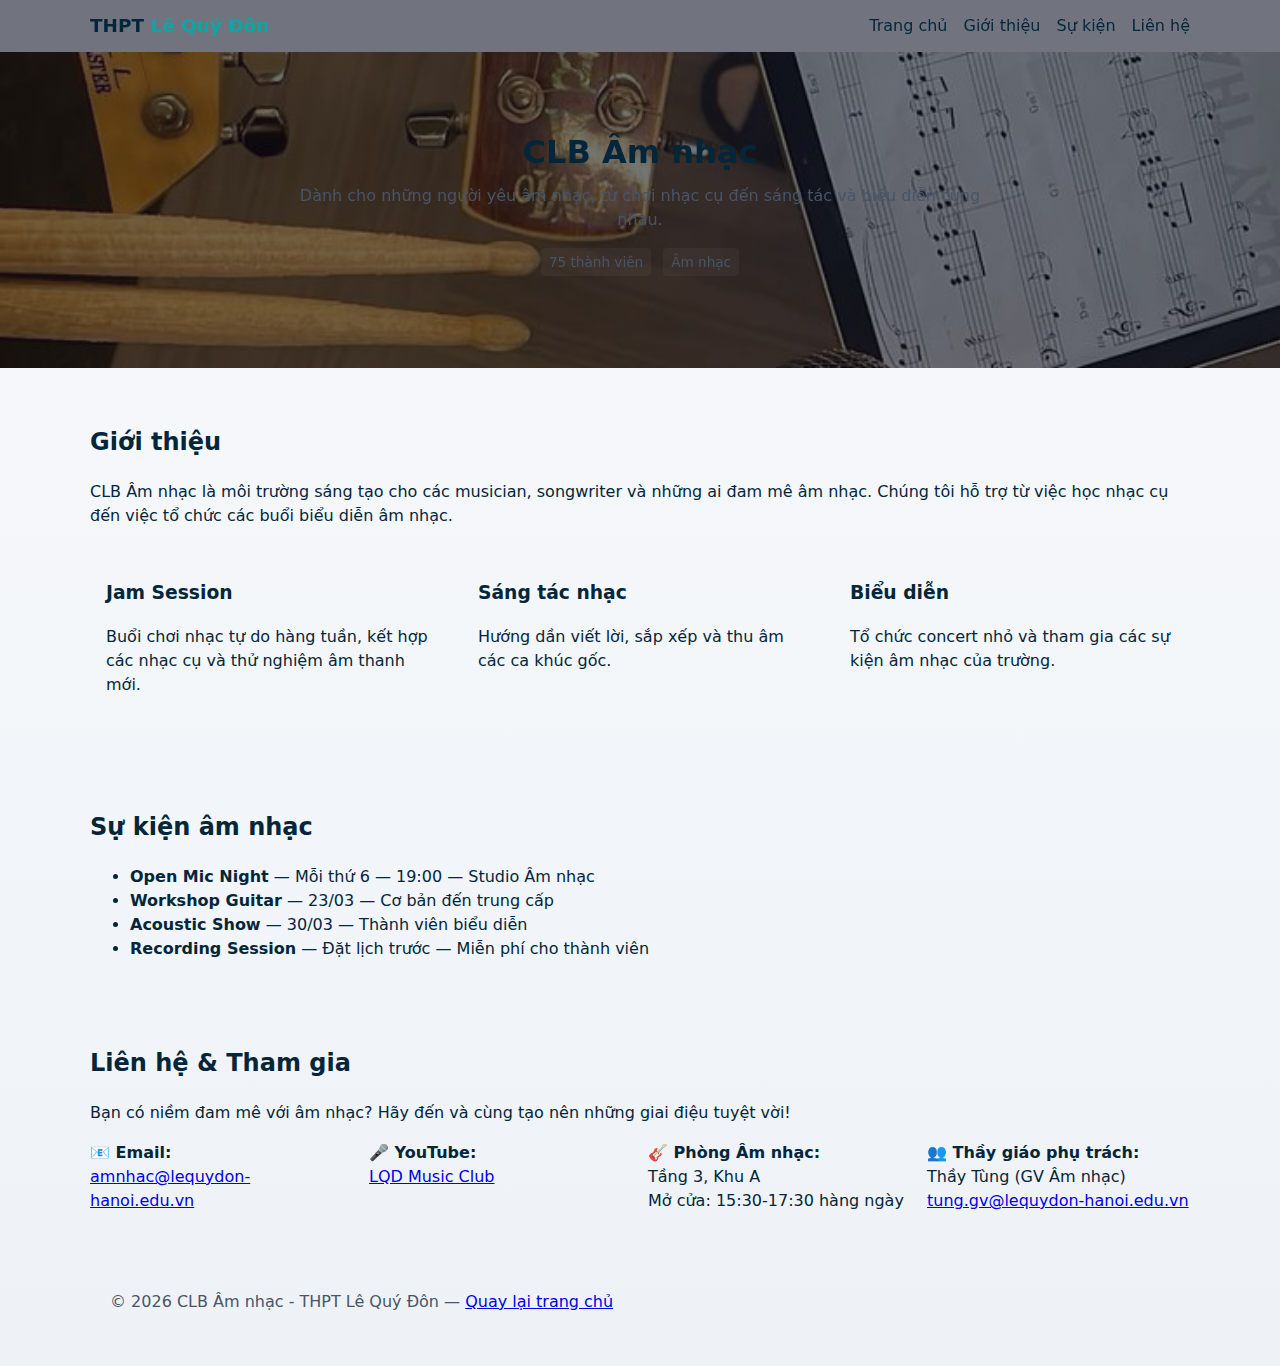
<file: clb-am-nhac.html>
<!doctype html>
<html lang="vi">
<head>
  <meta charset="utf-8">
  <meta name="viewport" content="width=device-width,initial-scale=1">
  <title>CLB Âm nhạc</title>
  <link rel="stylesheet" href="styles.css">
</head>
<body>
  <header class="site-header">
    <div class="container header-inner">
      <div class="brand"><a href="index.html" style="color:inherit;text-decoration:none">THPT <span>Lê Quý Đôn</span></a></div>
      <nav class="nav">
        <a href="index.html">Trang chủ</a>
        <a href="#about">Giới thiệu</a>
        <a href="#events">Sự kiện</a>
        <a href="#contact">Liên hệ</a>
      </nav>
      <button class="menu-btn" aria-label="Mở menu">☰</button>
    </div>
  </header>

  <main>
    <section class="hero bg-club" style="background-image: url('images/am-nhac-card.jpg');">
      <div class="container hero-inner">
        <h1>CLB Âm nhạc</h1>
        <p>Dành cho những người yêu âm nhạc, từ chơi nhạc cụ đến sáng tác và biểu diễn cùng nhau.</p>
        <div class="club-stats" style="justify-content:center;margin-top:1rem">
          <span>75 thành viên</span>
          <span>Âm nhạc</span>
        </div>
      </div>
    </section>

    <section id="about" class="container about">
      <h2>Giới thiệu</h2>
      <p>CLB Âm nhạc là môi trường sáng tạo cho các musician, songwriter và những ai đam mê âm nhạc. Chúng tôi hỗ trợ từ việc học nhạc cụ đến việc tổ chức các buổi biểu diễn âm nhạc.</p>
      <div class="features">
        <div class="card">
          <h3>Jam Session</h3>
          <p>Buổi chơi nhạc tự do hàng tuần, kết hợp các nhạc cụ và thử nghiệm âm thanh mới.</p>
        </div>
        <div class="card">
          <h3>Sáng tác nhạc</h3>
          <p>Hướng dần viết lời, sắp xếp và thu âm các ca khúc gốc.</p>
        </div>
        <div class="card">
          <h3>Biểu diễn</h3>
          <p>Tổ chức concert nhỏ và tham gia các sự kiện âm nhạc của trường.</p>
        </div>
      </div>
    </section>

    <section id="events" class="container events">
      <h2>Sự kiện âm nhạc</h2>
      <ul>
        <li><strong>Open Mic Night</strong> — Mỗi thứ 6 — 19:00 — Studio Âm nhạc</li>
        <li><strong>Workshop Guitar</strong> — 23/03 — Cơ bản đến trung cấp</li>
        <li><strong>Acoustic Show</strong> — 30/03 — Thành viên biểu diễn</li>
        <li><strong>Recording Session</strong> — Đặt lịch trước — Miễn phí cho thành viên</li>
      </ul>
    </section>

    <section id="contact" class="container contact">
      <h2>Liên hệ & Tham gia</h2>
      <p>Bạn có niềm đam mê với âm nhạc? Hãy đến và cùng tạo nên những giai điệu tuyệt vời!</p>
      <div class="contact-grid" style="display:grid;grid-template-columns:repeat(auto-fit,minmax(250px,1fr));gap:1rem;margin-top:1rem">
        <div class="contact-item">
          <strong>📧 Email:</strong><br>
          <a href="mailto:amnhac@lequydon-hanoi.edu.vn">amnhac@lequydon-hanoi.edu.vn</a>
        </div>
        <div class="contact-item">
          <strong>🎤 YouTube:</strong><br>
          <a href="#">LQD Music Club</a>
        </div>
        <div class="contact-item">
          <strong>🎸 Phòng Âm nhạc:</strong><br>
          Tầng 3, Khu A<br>
          Mở cửa: 15:30-17:30 hàng ngày
        </div>
        <div class="contact-item">
          <strong>👥 Thầy giáo phụ trách:</strong><br>
          Thầy Tùng (GV Âm nhạc)<br>
          <a href="mailto:tung.gv@lequydon-hanoi.edu.vn">tung.gv@lequydon-hanoi.edu.vn</a>
        </div>
      </div>
    </section>
  </main>

  <footer class="site-footer">
    <div class="container">
      <p>© 2026 CLB Âm nhạc - THPT Lê Quý Đôn — <a href="index.html">Quay lại trang chủ</a></p>
    </div>
  </footer>

  <script>
    const btn = document.querySelector('.menu-btn');
    const nav = document.querySelector('.nav');
    btn.addEventListener('click', ()=> nav.classList.toggle('open'));
  </script>
</body>
</html>
</file>
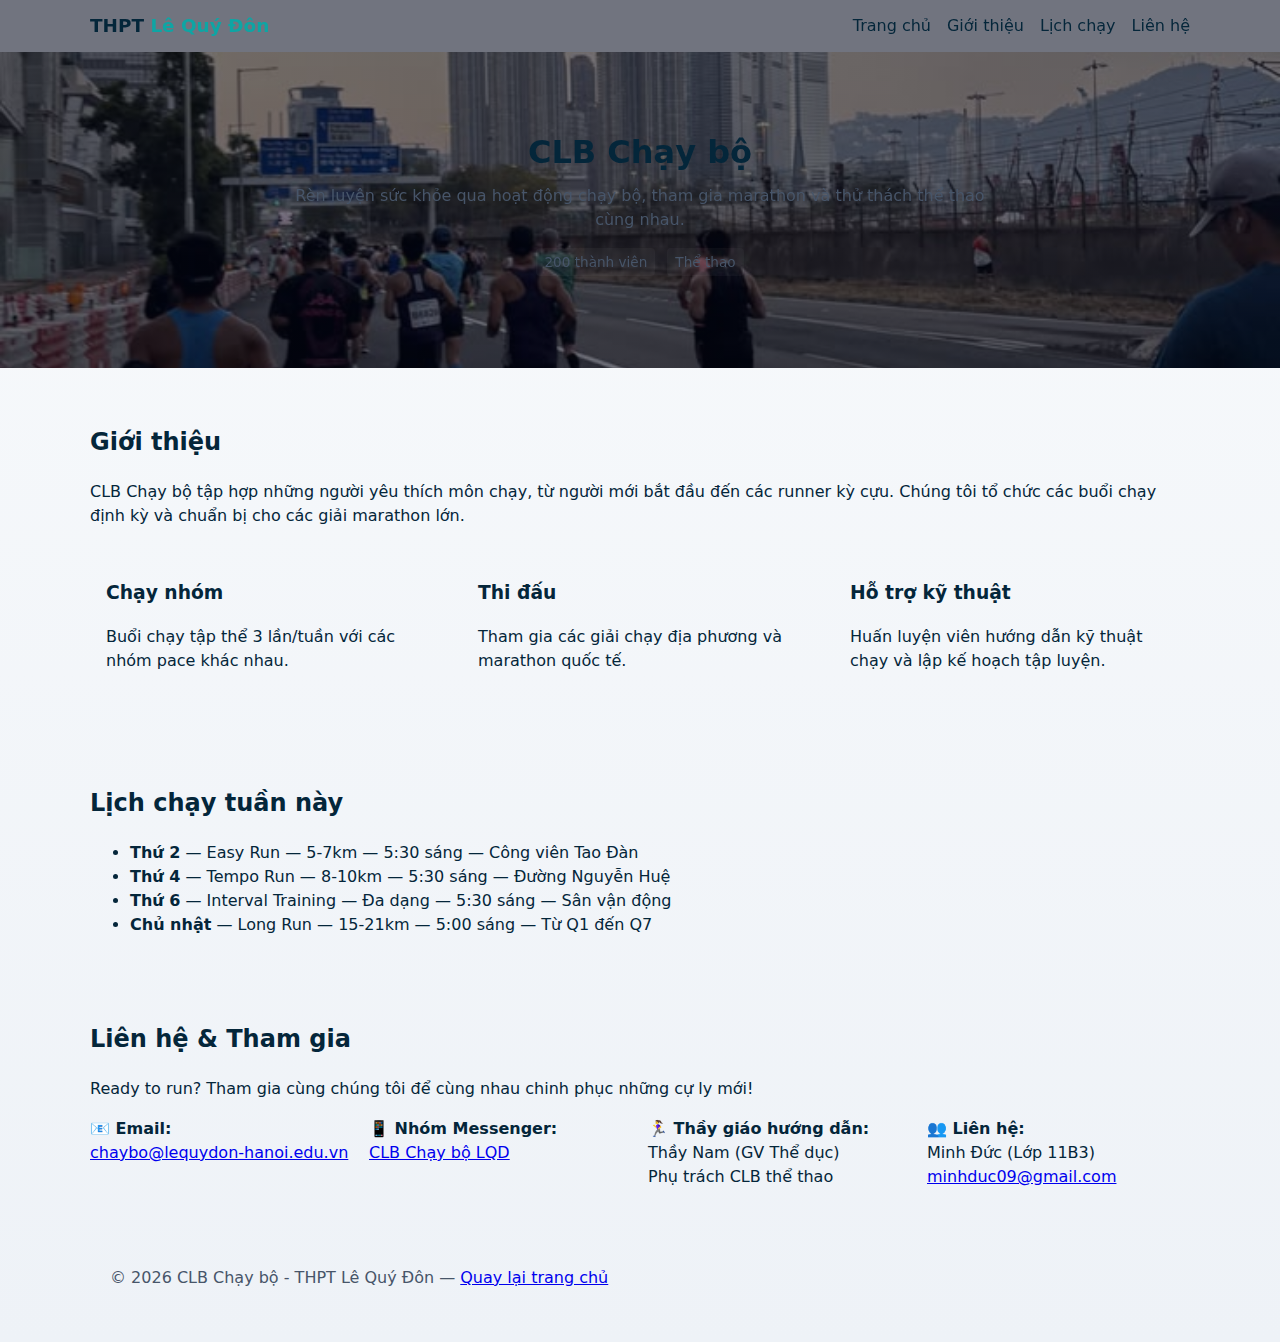
<file: clb-chay-bo.html>
<!doctype html>
<html lang="vi">
<head>
  <meta charset="utf-8">
  <meta name="viewport" content="width=device-width,initial-scale=1">
  <title>CLB Chạy bộ</title>
  <link rel="stylesheet" href="styles.css">
</head>
<body>
  <header class="site-header">
    <div class="container header-inner">
      <div class="brand"><a href="index.html" style="color:inherit;text-decoration:none">THPT <span>Lê Quý Đôn</span></a></div>
      <nav class="nav">
        <a href="index.html">Trang chủ</a>
        <a href="#about">Giới thiệu</a>
        <a href="#schedule">Lịch chạy</a>
        <a href="#contact">Liên hệ</a>
      </nav>
      <button class="menu-btn" aria-label="Mở menu">☰</button>
    </div>
  </header>

  <main>
    <section class="hero bg-club" style="background-image: url('images/chay-bo-card.jpg');">
      <div class="container hero-inner">
        <h1>CLB Chạy bộ</h1>
        <p>Rèn luyện sức khỏe qua hoạt động chạy bộ, tham gia marathon và thử thách thể thao cùng nhau.</p>
        <div class="club-stats" style="justify-content:center;margin-top:1rem">
          <span>200 thành viên</span>
          <span>Thể thao</span>
        </div>
      </div>
    </section>

    <section id="about" class="container about">
      <h2>Giới thiệu</h2>
      <p>CLB Chạy bộ tập hợp những người yêu thích môn chạy, từ người mới bắt đầu đến các runner kỳ cựu. Chúng tôi tổ chức các buổi chạy định kỳ và chuẩn bị cho các giải marathon lớn.</p>
      <div class="features">
        <div class="card">
          <h3>Chạy nhóm</h3>
          <p>Buổi chạy tập thể 3 lần/tuần với các nhóm pace khác nhau.</p>
        </div>
        <div class="card">
          <h3>Thi đấu</h3>
          <p>Tham gia các giải chạy địa phương và marathon quốc tế.</p>
        </div>
        <div class="card">
          <h3>Hỗ trợ kỹ thuật</h3>
          <p>Huấn luyện viên hướng dẫn kỹ thuật chạy và lập kế hoạch tập luyện.</p>
        </div>
      </div>
    </section>

    <section id="schedule" class="container events">
      <h2>Lịch chạy tuần này</h2>
      <ul>
        <li><strong>Thứ 2</strong> — Easy Run — 5-7km — 5:30 sáng — Công viên Tao Đàn</li>
        <li><strong>Thứ 4</strong> — Tempo Run — 8-10km — 5:30 sáng — Đường Nguyễn Huệ</li>
        <li><strong>Thứ 6</strong> — Interval Training — Đa dạng — 5:30 sáng — Sân vận động</li>
        <li><strong>Chủ nhật</strong> — Long Run — 15-21km — 5:00 sáng — Từ Q1 đến Q7</li>
      </ul>
    </section>

    <section id="contact" class="container contact">
      <h2>Liên hệ & Tham gia</h2>
      <p>Ready to run? Tham gia cùng chúng tôi để cùng nhau chinh phục những cự ly mới!</p>
      <div class="contact-grid" style="display:grid;grid-template-columns:repeat(auto-fit,minmax(250px,1fr));gap:1rem;margin-top:1rem">
        <div class="contact-item">
          <strong>📧 Email:</strong><br>
          <a href="mailto:chaybo@lequydon-hanoi.edu.vn">chaybo@lequydon-hanoi.edu.vn</a>
        </div>
        <div class="contact-item">
          <strong>📱 Nhóm Messenger:</strong><br>
          <a href="#">CLB Chạy bộ LQD</a>
        </div>
        <div class="contact-item">
          <strong>🏃‍♀️ Thầy giáo hướng dẫn:</strong><br>
          Thầy Nam (GV Thể dục)<br>
          Phụ trách CLB thể thao
        </div>
        <div class="contact-item">
          <strong>👥 Liên hệ:</strong><br>
          Minh Đức (Lớp 11B3)<br>
          <a href="mailto:minhduc09@gmail.com">minhduc09@gmail.com</a>
        </div>
      </div>
    </section>
  </main>

  <footer class="site-footer">
    <div class="container">
      <p>© 2026 CLB Chạy bộ - THPT Lê Quý Đôn — <a href="index.html">Quay lại trang chủ</a></p>
    </div>
  </footer>

  <script>
    const btn = document.querySelector('.menu-btn');
    const nav = document.querySelector('.nav');
    btn.addEventListener('click', ()=> nav.classList.toggle('open'));
  </script>
</body>
</html>
</file>
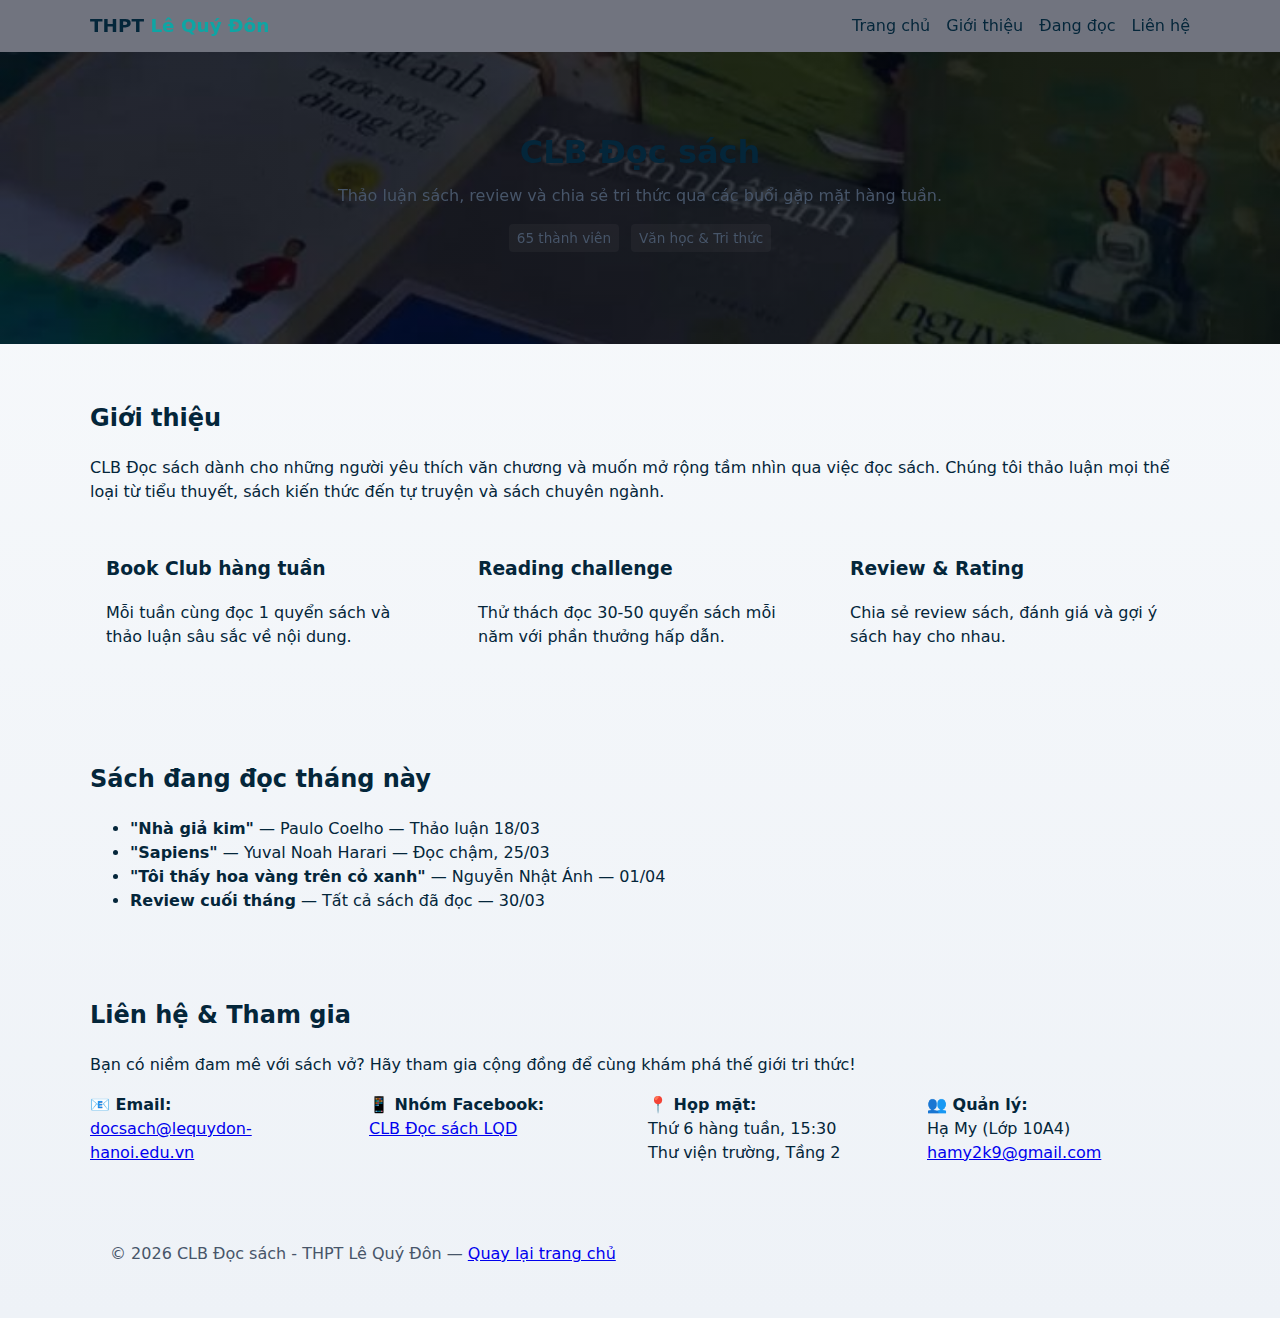
<file: clb-doc-sach.html>
<!doctype html>
<html lang="vi">
<head>
  <meta charset="utf-8">
  <meta name="viewport" content="width=device-width,initial-scale=1">
  <title>CLB Đọc sách</title>
  <link rel="stylesheet" href="styles.css">
</head>
<body>
  <header class="site-header">
    <div class="container header-inner">
      <div class="brand"><a href="index.html" style="color:inherit;text-decoration:none">THPT <span>Lê Quý Đôn</span></a></div>
      <nav class="nav">
        <a href="index.html">Trang chủ</a>
        <a href="#about">Giới thiệu</a>
        <a href="#books">Đang đọc</a>
        <a href="#contact">Liên hệ</a>
      </nav>
      <button class="menu-btn" aria-label="Mở menu">☰</button>
    </div>
  </header>

  <main>
    <section class="hero bg-club" style="background-image: url('images/doc-sach-card.jpg');">
      <div class="container hero-inner">
        <h1>CLB Đọc sách</h1>
        <p>Thảo luận sách, review và chia sẻ tri thức qua các buổi gặp mặt hàng tuần.</p>
        <div class="club-stats" style="justify-content:center;margin-top:1rem">
          <span>65 thành viên</span>
          <span>Văn học & Tri thức</span>
        </div>
      </div>
    </section>

    <section id="about" class="container about">
      <h2>Giới thiệu</h2>
      <p>CLB Đọc sách dành cho những người yêu thích văn chương và muốn mở rộng tầm nhìn qua việc đọc sách. Chúng tôi thảo luận mọi thể loại từ tiểu thuyết, sách kiến thức đến tự truyện và sách chuyên ngành.</p>
      <div class="features">
        <div class="card">
          <h3>Book Club hàng tuần</h3>
          <p>Mỗi tuần cùng đọc 1 quyển sách và thảo luận sâu sắc về nội dung.</p>
        </div>
        <div class="card">
          <h3>Reading challenge</h3>
          <p>Thử thách đọc 30-50 quyển sách mỗi năm với phần thưởng hấp dẫn.</p>
        </div>
        <div class="card">
          <h3>Review & Rating</h3>
          <p>Chia sẻ review sách, đánh giá và gợi ý sách hay cho nhau.</p>
        </div>
      </div>
    </section>

    <section id="books" class="container events">
      <h2>Sách đang đọc tháng này</h2>
      <ul>
        <li><strong>"Nhà giả kim"</strong> — Paulo Coelho — Thảo luận 18/03</li>
        <li><strong>"Sapiens"</strong> — Yuval Noah Harari — Đọc chậm, 25/03</li>
        <li><strong>"Tôi thấy hoa vàng trên cỏ xanh"</strong> — Nguyễn Nhật Ánh — 01/04</li>
        <li><strong>Review cuối tháng</strong> — Tất cả sách đã đọc — 30/03</li>
      </ul>
    </section>

    <section id="contact" class="container contact">
      <h2>Liên hệ & Tham gia</h2>
      <p>Bạn có niềm đam mê với sách vở? Hãy tham gia cộng đồng để cùng khám phá thế giới tri thức!</p>
      <div class="contact-grid" style="display:grid;grid-template-columns:repeat(auto-fit,minmax(250px,1fr));gap:1rem;margin-top:1rem">
        <div class="contact-item">
          <strong>📧 Email:</strong><br>
          <a href="mailto:docsach@lequydon-hanoi.edu.vn">docsach@lequydon-hanoi.edu.vn</a>
        </div>
        <div class="contact-item">
          <strong>📱 Nhóm Facebook:</strong><br>
          <a href="#">CLB Đọc sách LQD</a>
        </div>
        <div class="contact-item">
          <strong>📍 Họp mặt:</strong><br>
          Thứ 6 hàng tuần, 15:30<br>
          Thư viện trường, Tầng 2
        </div>
        <div class="contact-item">
          <strong>👥 Quản lý:</strong><br>
          Hạ My (Lớp 10A4)<br>
          <a href="mailto:hamy2k9@gmail.com">hamy2k9@gmail.com</a>
        </div>
      </div>
    </section>
  </main>

  <footer class="site-footer">
    <div class="container">
      <p>© 2026 CLB Đọc sách - THPT Lê Quý Đôn — <a href="index.html">Quay lại trang chủ</a></p>
    </div>
  </footer>

  <script>
    const btn = document.querySelector('.menu-btn');
    const nav = document.querySelector('.nav');
    btn.addEventListener('click', ()=> nav.classList.toggle('open'));
  </script>
</body>
</html>
</file>
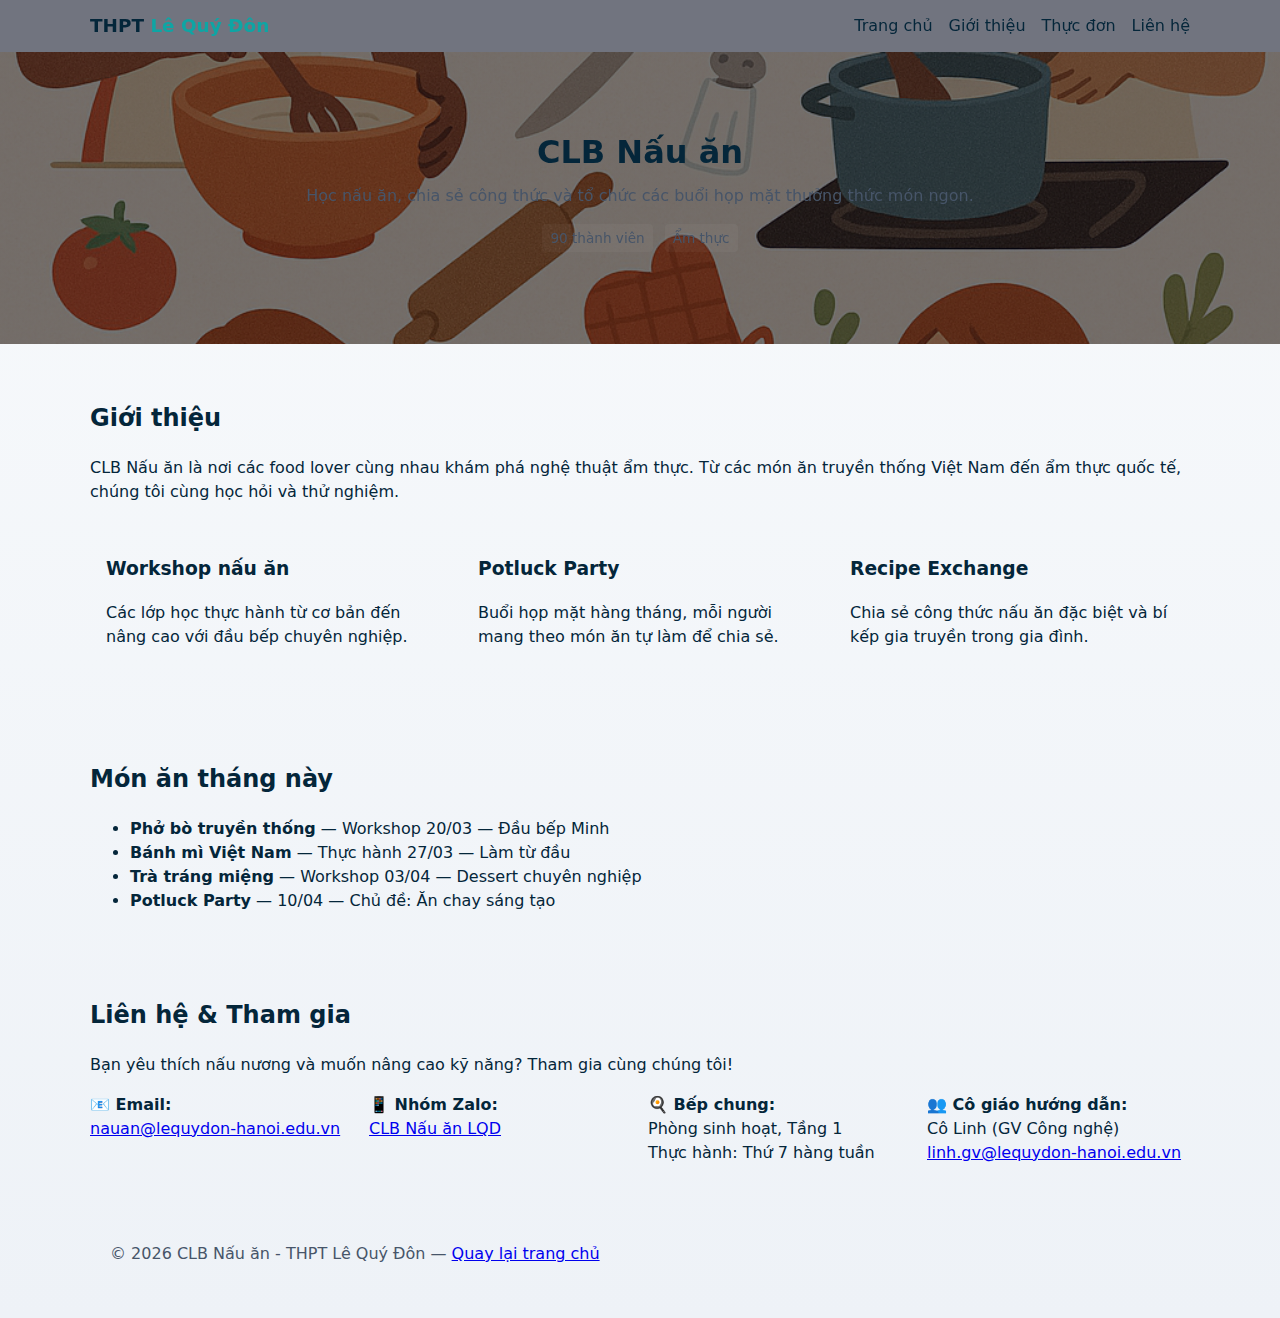
<file: clb-nau-an.html>
<!doctype html>
<html lang="vi">
<head>
  <meta charset="utf-8">
  <meta name="viewport" content="width=device-width,initial-scale=1">
  <title>CLB Nấu ăn</title>
  <link rel="stylesheet" href="styles.css">
</head>
<body>
  <header class="site-header">
    <div class="container header-inner">
      <div class="brand"><a href="index.html" style="color:inherit;text-decoration:none">THPT <span>Lê Quý Đôn</span></a></div>
      <nav class="nav">
        <a href="index.html">Trang chủ</a>
        <a href="#about">Giới thiệu</a>
        <a href="#menu">Thực đơn</a>
        <a href="#contact">Liên hệ</a>
      </nav>
      <button class="menu-btn" aria-label="Mở menu">☰</button>
    </div>
  </header>

  <main>
    <section class="hero bg-club" style="background-image: url('images/nau-an-card.jpg');">
      <div class="container hero-inner">
        <h1>CLB Nấu ăn</h1>
        <p>Học nấu ăn, chia sẻ công thức và tổ chức các buổi họp mặt thưởng thức món ngon.</p>
        <div class="club-stats" style="justify-content:center;margin-top:1rem">
          <span>90 thành viên</span>
          <span>Ẩm thực</span>
        </div>
      </div>
    </section>

    <section id="about" class="container about">
      <h2>Giới thiệu</h2>
      <p>CLB Nấu ăn là nơi các food lover cùng nhau khám phá nghệ thuật ẩm thực. Từ các món ăn truyền thống Việt Nam đến ẩm thực quốc tế, chúng tôi cùng học hỏi và thử nghiệm.</p>
      <div class="features">
        <div class="card">
          <h3>Workshop nấu ăn</h3>
          <p>Các lớp học thực hành từ cơ bản đến nâng cao với đầu bếp chuyên nghiệp.</p>
        </div>
        <div class="card">
          <h3>Potluck Party</h3>
          <p>Buổi họp mặt hàng tháng, mỗi người mang theo món ăn tự làm để chia sẻ.</p>
        </div>
        <div class="card">
          <h3>Recipe Exchange</h3>
          <p>Chia sẻ công thức nấu ăn đặc biệt và bí kếp gia truyền trong gia đình.</p>
        </div>
      </div>
    </section>

    <section id="menu" class="container events">
      <h2>Món ăn tháng này</h2>
      <ul>
        <li><strong>Phở bò truyền thống</strong> — Workshop 20/03 — Đầu bếp Minh</li>
        <li><strong>Bánh mì Việt Nam</strong> — Thực hành 27/03 — Làm từ đầu</li>
        <li><strong>Trà tráng miệng</strong> — Workshop 03/04 — Dessert chuyên nghiệp</li>
        <li><strong>Potluck Party</strong> — 10/04 — Chủ đề: Ăn chay sáng tạo</li>
      </ul>
    </section>

    <section id="contact" class="container contact">
      <h2>Liên hệ & Tham gia</h2>
      <p>Bạn yêu thích nấu nương và muốn nâng cao kỹ năng? Tham gia cùng chúng tôi!</p>
      <div class="contact-grid" style="display:grid;grid-template-columns:repeat(auto-fit,minmax(250px,1fr));gap:1rem;margin-top:1rem">
        <div class="contact-item">
          <strong>📧 Email:</strong><br>
          <a href="mailto:nauan@lequydon-hanoi.edu.vn">nauan@lequydon-hanoi.edu.vn</a>
        </div>
        <div class="contact-item">
          <strong>📱 Nhóm Zalo:</strong><br>
          <a href="#">CLB Nấu ăn LQD</a>
        </div>
        <div class="contact-item">
          <strong>🍳 Bếp chung:</strong><br>
          Phòng sinh hoạt, Tầng 1<br>
          Thực hành: Thứ 7 hàng tuần
        </div>
        <div class="contact-item">
          <strong>👥 Cô giáo hướng dẫn:</strong><br>
          Cô Linh (GV Công nghệ)<br>
          <a href="mailto:linh.gv@lequydon-hanoi.edu.vn">linh.gv@lequydon-hanoi.edu.vn</a>
        </div>
      </div>
    </section>
  </main>

  <footer class="site-footer">
    <div class="container">
      <p>© 2026 CLB Nấu ăn - THPT Lê Quý Đôn — <a href="index.html">Quay lại trang chủ</a></p>
    </div>
  </footer>

  <script>
    const btn = document.querySelector('.menu-btn');
    const nav = document.querySelector('.nav');
    btn.addEventListener('click', ()=> nav.classList.toggle('open'));
  </script>
</body>
</html>
</file>
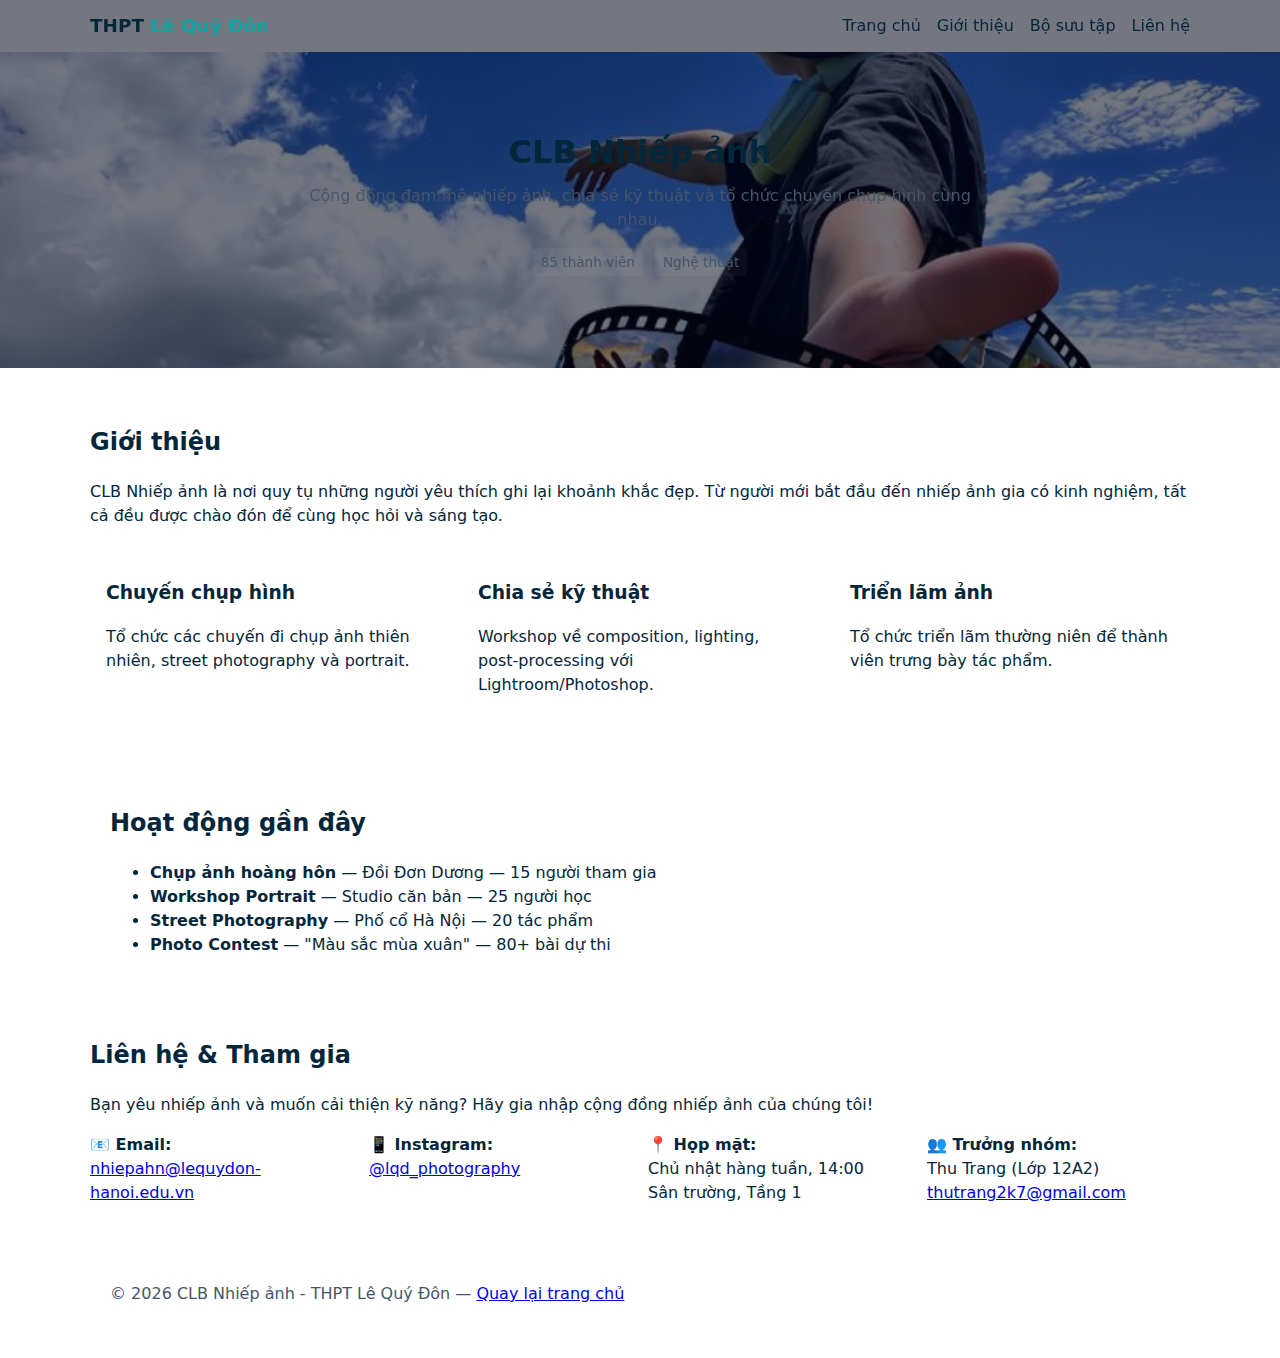
<file: clb-nhiep-anh.html>
<!doctype html>
<html lang="vi">
<head>
  <meta charset="utf-8">
  <meta name="viewport" content="width=device-width,initial-scale=1">
  <title>CLB Nhiếp ảnh</title>
  <link rel="stylesheet" href="styles.css">
  <style>
    /* Remove global page background image for this club page */
    body { background-image: none !important; background-color: var(--bg); }
  </style>
</head>
<body>
  <header class="site-header">
    <div class="container header-inner">
      <div class="brand"><a href="index.html" style="color:inherit;text-decoration:none">THPT <span>Lê Quý Đôn</span></a></div>
      <nav class="nav">
        <a href="index.html">Trang chủ</a>
        <a href="#about">Giới thiệu</a>
        <a href="#gallery">Bộ sưu tập</a>
        <a href="#contact">Liên hệ</a>
      </nav>
      <button class="menu-btn" aria-label="Mở menu">☰</button>
    </div>
  </header>

  <main>
    <section class="hero bg-club" style="background-image: url('images/nhiep-anh-card.jpg');">
      <div class="container hero-inner">
        <h1>CLB Nhiếp ảnh</h1>
        <p>Cộng đồng đam mê nhiếp ảnh, chia sẻ kỹ thuật và tổ chức chuyến chụp hình cùng nhau.</p>
        <div class="club-stats" style="justify-content:center;margin-top:1rem">
          <span>85 thành viên</span>
          <span>Nghệ thuật</span>
        </div>
      </div>
    </section>

    <section id="about" class="container about">
      <h2>Giới thiệu</h2>
      <p>CLB Nhiếp ảnh là nơi quy tụ những người yêu thích ghi lại khoảnh khắc đẹp. Từ người mới bắt đầu đến nhiếp ảnh gia có kinh nghiệm, tất cả đều được chào đón để cùng học hỏi và sáng tạo.</p>
      <div class="features">
        <div class="card">
          <h3>Chuyến chụp hình</h3>
          <p>Tổ chức các chuyến đi chụp ảnh thiên nhiên, street photography và portrait.</p>
        </div>
        <div class="card">
          <h3>Chia sẻ kỹ thuật</h3>
          <p>Workshop về composition, lighting, post-processing với Lightroom/Photoshop.</p>
        </div>
        <div class="card">
          <h3>Triển lãm ảnh</h3>
          <p>Tổ chức triển lãm thường niên để thành viên trưng bày tác phẩm.</p>
        </div>
      </div>
    </section>

    <section id="gallery" class="container">
      <h2>Hoạt động gần đây</h2>
      <ul>
        <li><strong>Chụp ảnh hoàng hôn</strong> — Đồi Đơn Dương — 15 người tham gia</li>
        <li><strong>Workshop Portrait</strong> — Studio căn bản — 25 người học</li>
        <li><strong>Street Photography</strong> — Phố cổ Hà Nội — 20 tác phẩm</li>
        <li><strong>Photo Contest</strong> — "Màu sắc mùa xuân" — 80+ bài dự thi</li>
      </ul>
    </section>

    <section id="contact" class="container contact">
      <h2>Liên hệ & Tham gia</h2>
      <p>Bạn yêu nhiếp ảnh và muốn cải thiện kỹ năng? Hãy gia nhập cộng đồng nhiếp ảnh của chúng tôi!</p>
      <div class="contact-grid" style="display:grid;grid-template-columns:repeat(auto-fit,minmax(250px,1fr));gap:1rem;margin-top:1rem">
        <div class="contact-item">
          <strong>📧 Email:</strong><br>
          <a href="mailto:nhiepahn@lequydon-hanoi.edu.vn">nhiepahn@lequydon-hanoi.edu.vn</a>
        </div>
        <div class="contact-item">
          <strong>📱 Instagram:</strong><br>
          <a href="#">@lqd_photography</a>
        </div>
        <div class="contact-item">
          <strong>📍 Họp mặt:</strong><br>
          Chủ nhật hàng tuần, 14:00<br>
          Sân trường, Tầng 1
        </div>
        <div class="contact-item">
          <strong>👥 Trưởng nhóm:</strong><br>
          Thu Trang (Lớp 12A2)<br>
          <a href="mailto:thutrang2k7@gmail.com">thutrang2k7@gmail.com</a>
        </div>
      </div>
    </section>
  </main>

  <footer class="site-footer">
    <div class="container">
      <p>© 2026 CLB Nhiếp ảnh - THPT Lê Quý Đôn — <a href="index.html">Quay lại trang chủ</a></p>
    </div>
  </footer>

  <script>
    const btn = document.querySelector('.menu-btn');
    const nav = document.querySelector('.nav');
    btn.addEventListener('click', ()=> nav.classList.toggle('open'));
  </script>
</body>
</html>
</file>
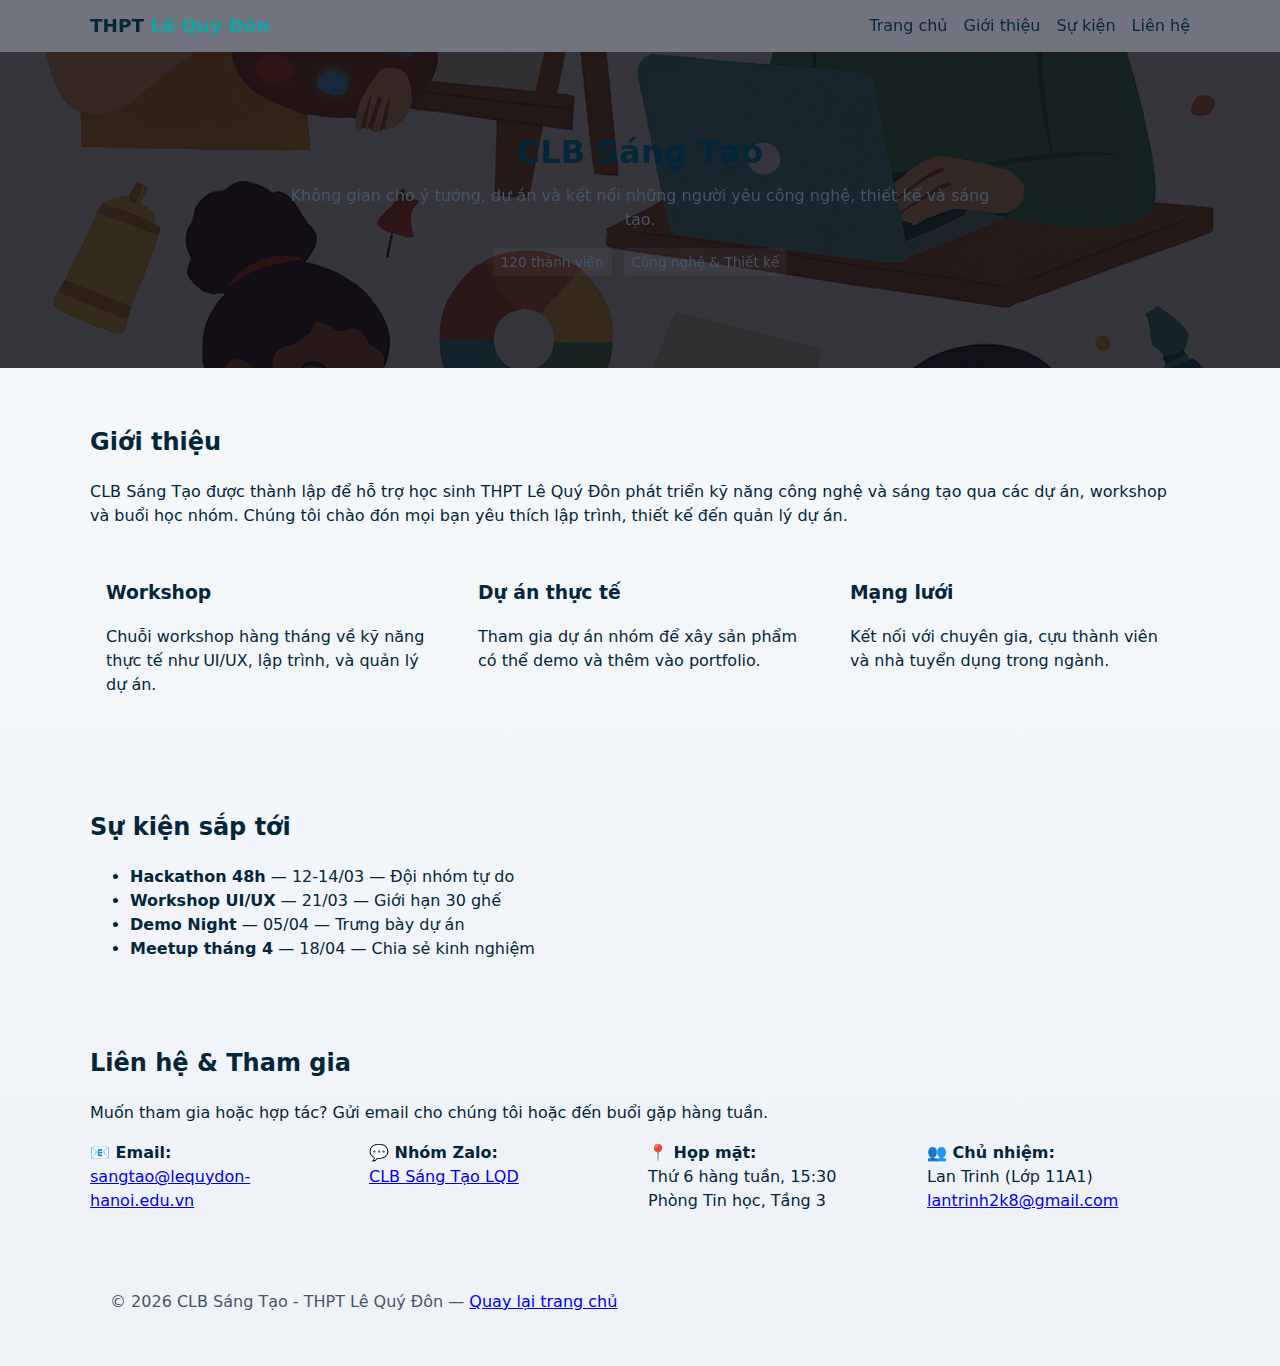
<file: clb-sang-tao.html>
<!doctype html>
<html lang="vi">
<head>
  <meta charset="utf-8">
  <meta name="viewport" content="width=device-width,initial-scale=1">
  <title>CLB Sáng Tạo</title>
  <link rel="stylesheet" href="styles.css">
</head>
<body>
  <header class="site-header">
    <div class="container header-inner">
      <div class="brand"><a href="index.html" style="color:inherit;text-decoration:none">THPT <span>Lê Quý Đôn</span></a></div>
      <nav class="nav">
        <a href="index.html">Trang chủ</a>
        <a href="#about">Giới thiệu</a>
        <a href="#events">Sự kiện</a>
        <a href="#contact">Liên hệ</a>
      </nav>
      <button class="menu-btn" aria-label="Mở menu">☰</button>
    </div>
  </header>

  <main>
    <section class="hero bg-club" style="background-image: linear-gradient(rgba(2,6,23,0.55), rgba(2,6,23,0.55)), url('images/sang-tao-card.jpg');">
      <div class="container hero-inner">
        <h1>CLB Sáng Tạo</h1>
        <p>Không gian cho ý tưởng, dự án và kết nối những người yêu công nghệ, thiết kế và sáng tạo.</p>
        <div class="club-stats" style="justify-content:center;margin-top:1rem">
          <span>120 thành viên</span>
          <span>Công nghệ & Thiết kế</span>
        </div>
      </div>
    </section>

    <section id="about" class="container about">
      <h2>Giới thiệu</h2>
      <p>CLB Sáng Tạo được thành lập để hỗ trợ học sinh THPT Lê Quý Đôn phát triển kỹ năng công nghệ và sáng tạo qua các dự án, workshop và buổi học nhóm. Chúng tôi chào đón mọi bạn yêu thích lập trình, thiết kế đến quản lý dự án.</p>
      <div class="features">
        <div class="card">
          <h3>Workshop</h3>
          <p>Chuỗi workshop hàng tháng về kỹ năng thực tế như UI/UX, lập trình, và quản lý dự án.</p>
        </div>
        <div class="card">
          <h3>Dự án thực tế</h3>
          <p>Tham gia dự án nhóm để xây sản phẩm có thể demo và thêm vào portfolio.</p>
        </div>
        <div class="card">
          <h3>Mạng lưới</h3>
          <p>Kết nối với chuyên gia, cựu thành viên và nhà tuyển dụng trong ngành.</p>
        </div>
      </div>
    </section>

    <section id="events" class="container events">
      <h2>Sự kiện sắp tới</h2>
      <ul>
        <li><strong>Hackathon 48h</strong> — 12-14/03 — Đội nhóm tự do</li>
        <li><strong>Workshop UI/UX</strong> — 21/03 — Giới hạn 30 ghế</li>
        <li><strong>Demo Night</strong> — 05/04 — Trưng bày dự án</li>
        <li><strong>Meetup tháng 4</strong> — 18/04 — Chia sẻ kinh nghiệm</li>
      </ul>
    </section>

    <section id="contact" class="container contact">
      <h2>Liên hệ & Tham gia</h2>
      <p>Muốn tham gia hoặc hợp tác? Gửi email cho chúng tôi hoặc đến buổi gặp hàng tuần.</p>
      <div class="contact-grid" style="display:grid;grid-template-columns:repeat(auto-fit,minmax(250px,1fr));gap:1rem;margin-top:1rem">
        <div class="contact-item">
          <strong>📧 Email:</strong><br>
          <a href="mailto:sangtao@lequydon-hanoi.edu.vn">sangtao@lequydon-hanoi.edu.vn</a>
        </div>
        <div class="contact-item">
          <strong>💬 Nhóm Zalo:</strong><br>
          <a href="#">CLB Sáng Tạo LQD</a>
        </div>
        <div class="contact-item">
          <strong>📍 Họp mặt:</strong><br>
          Thứ 6 hàng tuần, 15:30<br>
          Phòng Tin học, Tầng 3
        </div>
        <div class="contact-item">
          <strong>👥 Chủ nhiệm:</strong><br>
          Lan Trinh (Lớp 11A1)<br>
          <a href="mailto:lantrinh2k8@gmail.com">lantrinh2k8@gmail.com</a>
        </div>
      </div>
    </section>
  </main>

  <footer class="site-footer">
    <div class="container">
      <p>© 2026 CLB Sáng Tạo - THPT Lê Quý Đôn — <a href="index.html">Quay lại trang chủ</a></p>
    </div>
  </footer>

  <script>
    const btn = document.querySelector('.menu-btn');
    const nav = document.querySelector('.nav');
    btn.addEventListener('click', ()=> nav.classList.toggle('open'));
  </script>
</body>
</html>
</file>
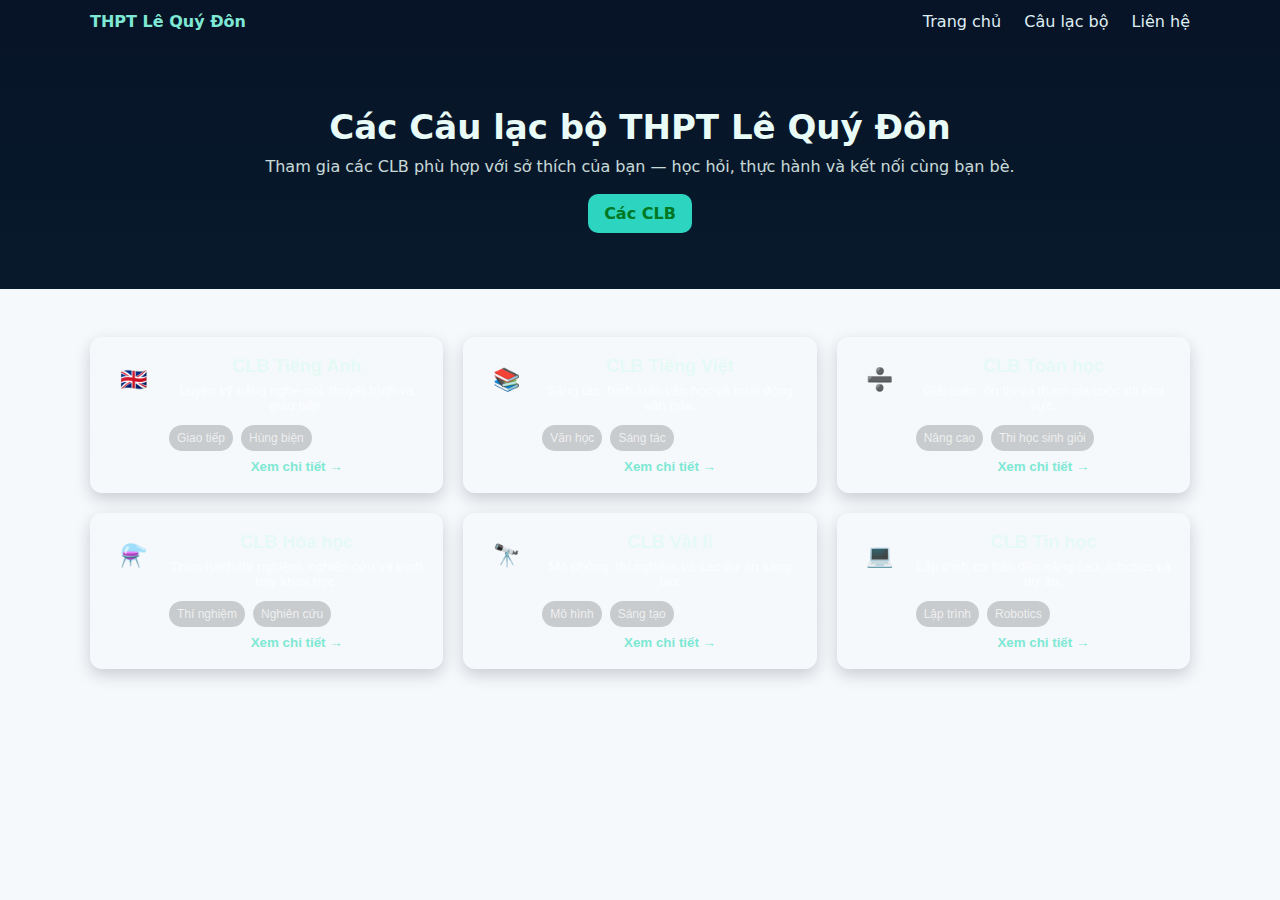
<file: clubs.html>
<!doctype html>
<html lang="vi">
<head>
  <meta charset="utf-8">
  <meta name="viewport" content="width=device-width,initial-scale=1">
  <title>Danh sách Câu lạc bộ — THPT Lê Quý Đôn</title>
  <link rel="stylesheet" href="clubs.css">
</head>
<body>
  <header class="site-header">
    <div class="topbar">
      <div class="wrap topbar-inner">
        <div class="brand">THPT <strong>Lê Quý Đôn</strong></div>
        <nav class="topnav">
          <a href="index.html">Trang chủ</a>
          <a href="clubs.html">Câu lạc bộ</a>
          <a href="#contact">Liên hệ</a>
        </nav>
      </div>
    </div>
    <div class="hero">
      <div class="wrap hero-inner">
        <h1>Các Câu lạc bộ THPT Lê Quý Đôn</h1>
        <p class="lead">Tham gia các CLB phù hợp với sở thích của bạn — học hỏi, thực hành và kết nối cùng bạn bè.</p>
        <a class="btn-primary" href="#clubs-grid">Các CLB</a>
      </div>
    </div>
  </header>

  <main class="wrap main">
    <section id="clubs-grid" class="grid" aria-label="Danh sách câu lạc bộ">
      <button class="card" data-name="CLB Tiếng Anh" data-desc="Luyện kỹ năng nghe-nói, hùng biện, thi giao tiếp quốc tế." aria-label="CLB Tiếng Anh">
        <div class="card-icon">🇬🇧</div>
        <div class="card-body">
          <div class="card-title">CLB Tiếng Anh</div>
          <div class="card-desc">Luyện kỹ năng nghe-nói, thuyết trình và giao tiếp.</div>
          <div class="chips"><span>Giao tiếp</span><span>Hùng biện</span></div>
          <div class="card-action">Xem chi tiết →</div>
        </div>
      </button>

      <button class="card" data-name="CLB Tiếng Việt" data-desc="Sáng tác, thảo luận văn học, viết báo trường." aria-label="CLB Tiếng Việt">
        <div class="card-icon">📚</div>
        <div class="card-body">
          <div class="card-title">CLB Tiếng Việt</div>
          <div class="card-desc">Sáng tác, bình luận văn học và hoạt động văn hóa.</div>
          <div class="chips"><span>Văn học</span><span>Sáng tác</span></div>
          <div class="card-action">Xem chi tiết →</div>
        </div>
      </button>

      <button class="card" data-name="CLB Toán học" data-desc="Ôn luyện, giải toán nâng cao và thi học sinh giỏi." aria-label="CLB Toán học">
        <div class="card-icon">➗</div>
        <div class="card-body">
          <div class="card-title">CLB Toán học</div>
          <div class="card-desc">Giải toán, ôn thi và tham gia cuộc thi khu vực.</div>
          <div class="chips"><span>Nâng cao</span><span>Thi học sinh giỏi</span></div>
          <div class="card-action">Xem chi tiết →</div>
        </div>
      </button>

      <button class="card" data-name="CLB Hóa học" data-desc="Thí nghiệm an toàn, dự án nghiên cứu nhỏ và triển lãm khoa học." aria-label="CLB Hóa học">
        <div class="card-icon">⚗️</div>
        <div class="card-body">
          <div class="card-title">CLB Hóa học</div>
          <div class="card-desc">Thực hành thí nghiệm, nghiên cứu và trình bày khoa học.</div>
          <div class="chips"><span>Thí nghiệm</span><span>Nghiên cứu</span></div>
          <div class="card-action">Xem chi tiết →</div>
        </div>
      </button>

      <button class="card" data-name="CLB Vật lí" data-desc="Khám phá hiện tượng, làm mô hình và dự thi sáng tạo khoa học." aria-label="CLB Vật lí">
        <div class="card-icon">🔭</div>
        <div class="card-body">
          <div class="card-title">CLB Vật lí</div>
          <div class="card-desc">Mô phỏng, thí nghiệm và các dự án sáng tạo.</div>
          <div class="chips"><span>Mô hình</span><span>Sáng tạo</span></div>
          <div class="card-action">Xem chi tiết →</div>
        </div>
      </button>

      <button class="card" data-name="CLB Tin học" data-desc="Lập trình, robotics, thi lập trình và phát triển ứng dụng." aria-label="CLB Tin học">
        <div class="card-icon">💻</div>
        <div class="card-body">
          <div class="card-title">CLB Tin học</div>
          <div class="card-desc">Lập trình cơ bản đến nâng cao, robotics và dự án.</div>
          <div class="chips"><span>Lập trình</span><span>Robotics</span></div>
          <div class="card-action">Xem chi tiết →</div>
        </div>
      </button>
    </section>
  </main>

  <!-- simple modal -->
  <div id="modal" class="modal" aria-hidden="true">
    <div class="modal-panel" role="dialog" aria-modal="true">
      <button id="modal-close" class="modal-close" aria-label="Đóng">✕</button>
      <h2 id="modal-title"></h2>
      <p id="modal-desc"></p>
    </div>
  </div>

  <script>
    (function(){
      const modal = document.getElementById('modal');
      const title = document.getElementById('modal-title');
      const desc = document.getElementById('modal-desc');
      const close = document.getElementById('modal-close');

      function open(name, text){ title.textContent = name; desc.textContent = text; modal.classList.add('open'); modal.setAttribute('aria-hidden','false'); }
      function hide(){ modal.classList.remove('open'); modal.setAttribute('aria-hidden','true'); }

      document.querySelectorAll('.card').forEach(btn=>{
        btn.addEventListener('click', ()=> open(btn.dataset.name, btn.dataset.desc));
        btn.addEventListener('keydown', (e)=>{ if(e.key==='Enter' || e.key===' ') { e.preventDefault(); open(btn.dataset.name, btn.dataset.desc); } });
      });

      close.addEventListener('click', hide);
      modal.addEventListener('click', e=>{ if(e.target === modal) hide(); });
      document.addEventListener('keydown', e=>{ if(e.key === 'Escape') hide(); });
    })();
  </script>
</body>
</html>
</file>
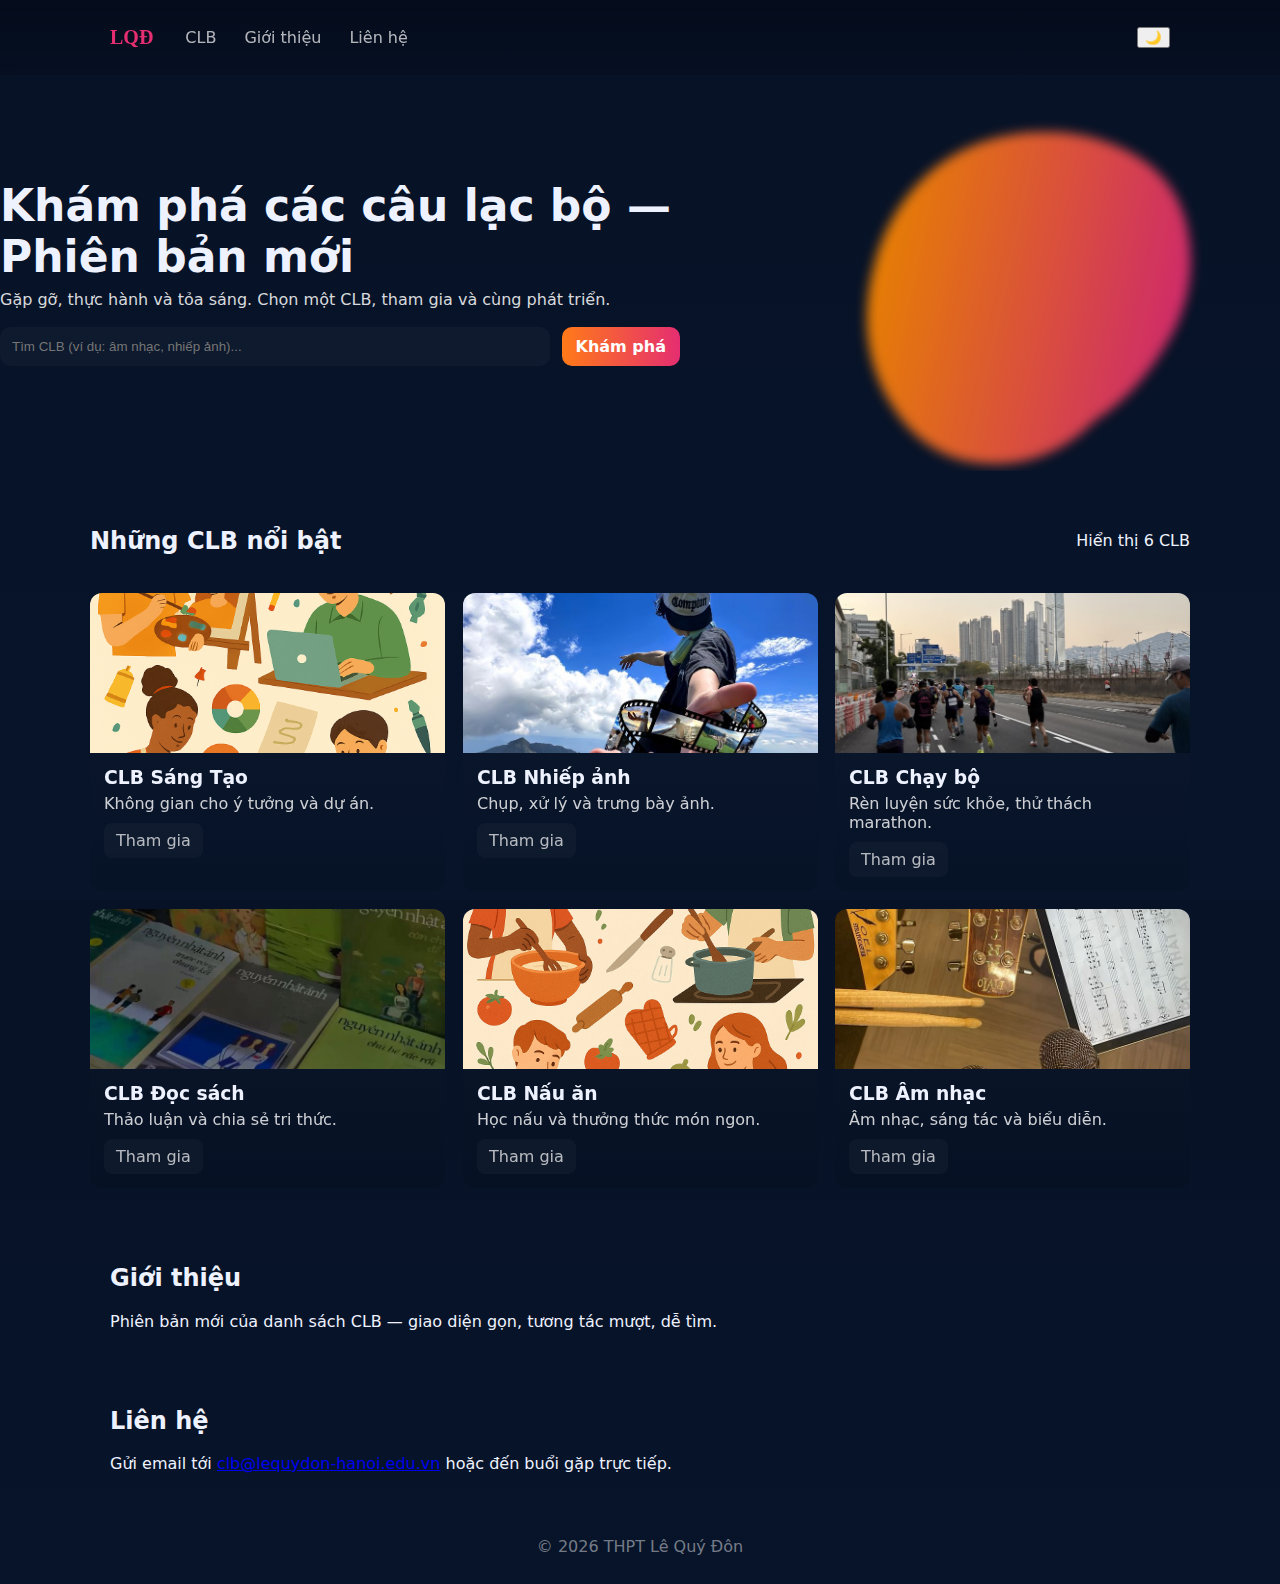
<file: index.modern.html>
<!doctype html>
<html lang="vi">
<head>
  <meta charset="utf-8">
  <meta name="viewport" content="width=device-width,initial-scale=1">
  <title>CLB — Phiên Bản Mới</title>
  <link rel="preconnect" href="https://fonts.googleapis.com">
  <link rel="preconnect" href="https://fonts.gstatic.com" crossorigin>
  <link href="https://fonts.googleapis.com/css2?family=Inter:wght@300;400;600;700&family=Rubik:wght@400;600&display=swap" rel="stylesheet">
  <link rel="stylesheet" href="styles.modern.css">
</head>
<body>
  <header class="m-header">
    <div class="m-container">
      <a class="m-brand" href="#">LQĐ</a>
      <nav class="m-nav">
        <a href="#clubs">CLB</a>
        <a href="#about">Giới thiệu</a>
        <a href="#contact">Liên hệ</a>
      </nav>
      <div class="m-actions">
        <button id="m-theme">🌙</button>
      </div>
    </div>
  </header>

  <main>
    <section class="m-hero">
      <div class="m-hero-inner">
        <h1 class="m-title">Khám phá các câu lạc bộ — Phiên bản mới</h1>
        <p class="m-sub">Gặp gỡ, thực hành và tỏa sáng. Chọn một CLB, tham gia và cùng phát triển.</p>
        <div class="m-cta-row">
          <input id="club-search" placeholder="Tìm CLB (ví dụ: âm nhạc, nhiếp ảnh)..." aria-label="Tìm CLB">
          <a class="m-cta" href="#clubs">Khám phá</a>
        </div>
      </div>
      <div class="m-hero-decor" aria-hidden="true">
        <svg class="blob" viewBox="0 0 600 600" xmlns="http://www.w3.org/2000/svg">
          <defs>
            <linearGradient id="mg1" x1="0" x2="1"><stop offset="0" stop-color="#ff8a00"/><stop offset="1" stop-color="#e52e71"/></linearGradient>
          </defs>
          <path fill="url(#mg1)" d="M350,420Q312,480,246,492Q180,504,130,456Q80,408,74,336Q68,264,100,208Q132,152,196,128Q260,104,322,120Q384,136,408,196Q432,256,410,320Q388,384,350,420Z"/>
        </svg>
      </div>
    </section>

    <section id="clubs" class="m-container m-clubs">
      <div class="m-row m-club-toolbar">
        <h2>Những CLB nổi bật</h2>
        <div class="m-filter-info">Hiển thị <span id="count">6</span> CLB</div>
      </div>
      <div class="m-grid" id="club-grid">
        <!-- cards copied/adapted from original visuals -->
        <article class="m-card" data-tags="sang tao,thiết kế, công nghệ" data-title="CLB Sáng Tạo">
          <div class="m-card-media" style="background-image:url('images/sang-tao-card.jpg')"></div>
          <div class="m-card-body"><h3>CLB Sáng Tạo</h3><p>Không gian cho ý tưởng và dự án.</p><a class="m-join" href="#contact">Tham gia</a></div>
        </article>

        <article class="m-card" data-tags="nhiếp ảnh,nghệ thuật" data-title="CLB Nhiếp ảnh">
          <div class="m-card-media" style="background-image:url('images/nhiep-anh-card.jpg')"></div>
          <div class="m-card-body"><h3>CLB Nhiếp ảnh</h3><p>Chụp, xử lý và trưng bày ảnh.</p><a class="m-join" href="#contact">Tham gia</a></div>
        </article>

        <article class="m-card" data-tags="thể thao,chạy" data-title="CLB Chạy bộ">
          <div class="m-card-media" style="background-image:url('images/chay-bo-card.jpg')"></div>
          <div class="m-card-body"><h3>CLB Chạy bộ</h3><p>Rèn luyện sức khỏe, thử thách marathon.</p><a class="m-join" href="#contact">Tham gia</a></div>
        </article>

        <article class="m-card" data-tags="đọc sách,văn học" data-title="CLB Đọc sách">
          <div class="m-card-media" style="background-image:url('images/doc-sach-card.jpg')"></div>
          <div class="m-card-body"><h3>CLB Đọc sách</h3><p>Thảo luận và chia sẻ tri thức.</p><a class="m-join" href="#contact">Tham gia</a></div>
        </article>

        <article class="m-card" data-tags="ẩm thực,nấu ăn" data-title="CLB Nấu ăn">
          <div class="m-card-media" style="background-image:url('images/nau-an-card.jpg')"></div>
          <div class="m-card-body"><h3>CLB Nấu ăn</h3><p>Học nấu và thưởng thức món ngon.</p><a class="m-join" href="#contact">Tham gia</a></div>
        </article>

        <article class="m-card" data-tags="âm nhạc,biểu diễn" data-title="CLB Âm nhạc">
          <div class="m-card-media" style="background-image:url('images/am-nhac-card.jpg')"></div>
          <div class="m-card-body"><h3>CLB Âm nhạc</h3><p>Âm nhạc, sáng tác và biểu diễn.</p><a class="m-join" href="#contact">Tham gia</a></div>
        </article>
      </div>
    </section>

    <section id="about" class="m-container m-about">
      <h2>Giới thiệu</h2>
      <p>Phiên bản mới của danh sách CLB — giao diện gọn, tương tác mượt, dễ tìm.</p>
    </section>

    <section id="contact" class="m-container m-contact">
      <h2>Liên hệ</h2>
      <p>Gửi email tới <a href="mailto:clb@lequydon-hanoi.edu.vn">clb@lequydon-hanoi.edu.vn</a> hoặc đến buổi gặp trực tiếp.</p>
    </section>
  </main>

  <footer class="m-footer">© 2026 THPT Lê Quý Đôn</footer>
  <!-- Contact modal (modern) -->
  <div class="m-modal-overlay" id="m-contact-modal" aria-hidden="true" role="dialog" aria-modal="true">
    <div class="m-modal" role="document">
      <button class="m-modal-close" aria-label="Đóng">✕</button>
      <div class="m-modal-body">
        <h3>Liên hệ CLB</h3>
        <form id="m-contact-form" action="https://formspree.io/f/your-form-id" method="POST">
          <div style="display:flex;gap:.5rem;flex-wrap:wrap">
            <input name="name" placeholder="Họ và tên" required style="flex:1;padding:.5rem;border-radius:6px;border:1px solid rgba(0,0,0,0.08)">
            <input name="email" type="email" placeholder="Email" required style="flex:1;padding:.5rem;border-radius:6px;border:1px solid rgba(0,0,0,0.08)">
          </div>
          <textarea name="message" placeholder="Nội dung" required style="width:100%;margin-top:.6rem;padding:.6rem;border-radius:6px;border:1px solid rgba(0,0,0,0.08);min-height:120px"></textarea>
          <div style="display:flex;gap:.5rem;margin-top:.6rem;align-items:center">
            <button class="m-cta" type="submit">Gửi</button>
            <button type="button" class="m-modal-close" style="background:transparent;border:0;color:var(--muted)">Hủy</button>
          </div>
          <div id="m-contact-feedback" style="margin-top:.6rem;color:var(--muted);display:none"></div>
        </form>
      </div>
    </div>
  </div>

  <script>
    // Simple search & filter for modern index
    (function(){
      const input = document.getElementById('club-search');
      const grid = document.getElementById('club-grid');
      const cards = Array.from(grid.querySelectorAll('.m-card'));
      const countEl = document.getElementById('count');

      function normalize(s){ return (s||'').toLowerCase().trim(); }
      function applyFilter(){
        const q = normalize(input.value);
        let shown = 0;
        cards.forEach(c=>{
          const title = normalize(c.dataset.title);
          const tags = normalize(c.dataset.tags);
          const match = q === '' || title.includes(q) || tags.includes(q);
          c.style.display = match ? '' : 'none';
          if(match) shown++;
        });
        countEl.textContent = shown;
      }

      input.addEventListener('input', applyFilter);
      // small keyboard shortcut: press / to focus search
      document.addEventListener('keydown', (e)=>{ if(e.key === '/') { e.preventDefault(); input.focus(); } });
      applyFilter();
    })();

    // theme toggle
    (function(){
      const btn = document.getElementById('m-theme');
      const root = document.documentElement;
      const saved = localStorage.getItem('m-theme');
      if(saved === 'light') root.classList.add('light');
      btn.addEventListener('click', ()=>{ const isLight = root.classList.toggle('light'); localStorage.setItem('m-theme', isLight ? 'light' : 'dark'); btn.textContent = isLight ? '🌤' : '🌙'; });
    })();

    // Contact modal handling (delegated)
    (function(){
      const modal = document.getElementById('m-contact-modal');
      if(!modal) return;
      const form = document.getElementById('m-contact-form');
      const feedback = document.getElementById('m-contact-feedback');

      function open(){ modal.classList.add('open'); modal.setAttribute('aria-hidden','false'); const f = modal.querySelector('input,textarea,button'); if(f) f.focus(); }
      function close(){ modal.classList.remove('open'); modal.setAttribute('aria-hidden','true'); }

      // delegate clicks for join links and contact anchors
      document.addEventListener('click', (e)=>{
        const join = e.target.closest('.m-join');
        const contactAnchor = e.target.closest('a[href="#contact"]');
        if(join || contactAnchor){ e.preventDefault(); open(); }
      });

      // close buttons
      modal.querySelectorAll('.m-modal-close').forEach(b=> b.addEventListener('click', ()=> close()));
      modal.addEventListener('click', (e)=>{ if(e.target === modal) close(); });
      document.addEventListener('keydown', (e)=>{ if(e.key === 'Escape') close(); });

      // form submit: Formspree placeholder fallback to mailto
      form.addEventListener('submit', async (e)=>{
        e.preventDefault();
        feedback.style.display = 'none';
        const data = new FormData(form);
        const action = form.getAttribute('action');
        const isPlaceholder = action && action.includes('your-form-id');
        if(isPlaceholder){
          const obj = {}; data.forEach((v,k)=> obj[k]=v);
          const subject = encodeURIComponent('Liên hệ CLB: ' + (obj.name||''));
          const body = encodeURIComponent(`Tên: ${obj.name || ''}\nEmail: ${obj.email || ''}\n\n${obj.message || ''}`);
          window.location.href = `mailto:clb@lequydon-hanoi.edu.vn?subject=${subject}&body=${body}`;
          feedback.style.display = 'block'; feedback.textContent = 'Mở email client để gửi (fallback).';
          form.reset();
          return;
        }

        try{
          const res = await fetch(action, { method: form.method || 'POST', body: data, headers: { 'Accept': 'application/json' } });
          if(res.ok){ feedback.style.display = 'block'; feedback.textContent = 'Gửi thành công — chúng tôi sẽ phản hồi sớm.'; form.reset(); }
          else { feedback.style.display = 'block'; feedback.textContent = 'Gửi thất bại, thử email: clb@lequydon-hanoi.edu.vn'; }
        }catch(err){ feedback.style.display = 'block'; feedback.textContent = 'Không thể gửi (kiểm tra kết nối). Thử email: clb@lequydon-hanoi.edu.vn'; }
      });
    })();
  </script>
</body>
</html>
</file>
<file: styles.css>
:root{
  --bg:#0f1724;
  --card:#0b1220;
  --accent:#4fd1c5;
  --accent-2:#7c3aed;
  --muted:#94a3b8;
  --text:#e6eef6;
  --glass: rgba(255,255,255,0.06);
}
/* Smooth scrolling for internal links */
html{scroll-behavior:smooth}

/* Skip link: visually hidden but visible on focus */
.skip-link{position:absolute;left:0;top:0;background:var(--accent);color:#022;padding:.5rem .75rem;border-radius:0 0 6px 0;transform:translateY(-120%);transition:transform .16s ease;z-index:5000}
.skip-link:focus{transform:translateY(0);outline:none}

/* Header when scrolled */
.site-header.scrolled{backdrop-filter:blur(8px);background:rgba(2,6,23,0.72);box-shadow:0 8px 24px rgba(2,6,23,0.45)}
*{box-sizing:border-box}
body{
  margin:0;
  font-family: 'Poppins', Inter, system-ui, -apple-system, 'Segoe UI', Roboto, Arial;
  color:var(--text);
  line-height:1.5;
  background-image: linear-gradient(rgba(2,6,23,0.35), rgba(2,6,23,0.35)), url("images/461961575_2777248562440490_5937077049158763598_n.jpg");
  background-size: cover;
  background-position: center center;
  background-repeat: no-repeat;
  transition:background-color 0.2s ease,color 0.2s ease;
}
.container{max-width:1100px;margin:0 auto;padding:1.25rem}
.site-header{backdrop-filter:blur(6px);background:rgba(0,0,0,0.2);position:sticky;top:0;z-index:20}
.header-inner{display:flex;align-items:center;justify-content:space-between;padding:0.75rem 0}
.brand{font-weight:700;font-size:1.15rem}
.brand span{color:var(--accent)}
.nav{display:flex;gap:1rem}
.nav a{color:var(--text);text-decoration:none;font-weight:500}
.menu-btn{display:none;background:none;border:0;color:var(--text);font-size:1.25rem}
.header-actions{display:flex;align-items:center;gap:0.5rem}
.theme-toggle{background:transparent;border:1px solid rgba(255,255,255,0.06);color:var(--text);padding:0.4rem 0.6rem;border-radius:8px;cursor:pointer;font-size:1rem}
.theme-toggle:hover{transform:translateY(-2px)}
.anim-toggle{background:transparent;border:1px solid rgba(255,255,255,0.06);color:var(--text);padding:0.4rem 0.6rem;border-radius:8px;cursor:pointer;font-size:1rem}
.anim-toggle:hover{transform:translateY(-2px)}

/* Particle intensity control (range) */
.particle-control{display:inline-flex;align-items:center;gap:0.5rem;padding:0 0.4rem}
.particle-range{width:120px;appearance:none;background:transparent;height:28px}
.particle-range::-webkit-slider-runnable-track{height:6px;background:linear-gradient(90deg,var(--accent),var(--accent-2));border-radius:999px}
.particle-range::-webkit-slider-thumb{appearance:none;width:14px;height:14px;border-radius:50%;background:#fff;border:2px solid rgba(0,0,0,0.12);margin-top:-4px}
.particle-value{font-size:0.85rem;color:var(--muted);min-width:34px;text-align:center}

@media (max-width:600px){
  .particle-range{width:80px}
}

.particle-presets{display:inline-flex;gap:0.35rem;align-items:center}
.preset-btn{background:rgba(255,255,255,0.03);border:1px solid rgba(255,255,255,0.04);color:var(--text);padding:0.25rem 0.45rem;border-radius:8px;font-size:0.85rem;cursor:pointer}
.preset-btn:hover{transform:translateY(-2px);background:linear-gradient(90deg,var(--accent),var(--accent-2));color:#022}
.preset-reset{background:transparent;border:0;color:var(--muted);cursor:pointer;font-size:0.85rem;padding-left:0.35rem}
.hero{padding:3.5rem 0;text-align:center}
.hero{position:relative;overflow:hidden}
.hero-canvas{position:fixed;top:0;left:0;width:100%;height:100%;pointer-events:none;z-index:-1;opacity:0.6;mix-blend-mode:normal}
.hero .hero-inner{position:relative;z-index:100}
/* Performance hints for parallax transforms */
.hero, .hero .hero-inner, .hero-canvas, .hero-blobs { will-change: transform }
.club-card.bg-club { will-change: background-position, transform }

/* Animated hero gradient */
.hero{background:linear-gradient(120deg,#0f172a,#3b82f6);background-size:400% 400%;animation:heroGradient 18s ease infinite}
@keyframes heroGradient{0%{background-position:0% 50%}50%{background-position:100% 50%}100%{background-position:0% 50%}}

/* Scroll reveal helper */
.reveal{opacity:0;transform:translateY(18px) scale(.995);transition:opacity .6s ease, transform .6s cubic-bezier(.2,.9,.3,1);will-change:opacity,transform}
.reveal.visible{opacity:1;transform:translateY(0) scale(1)}

/* Club card 3D tilt */
.club-card{transform-style:preserve-3d;transition:transform .18s ease, box-shadow .18s ease;will-change:transform}
.club-card.tilt{box-shadow:0 12px 28px rgba(0,0,0,0.18)}

/* Floating CTA */
.floating-cta{position:fixed;right:18px;bottom:18px;background:linear-gradient(90deg,#ff7a18,#af002d);color:#fff;padding:12px 16px;border-radius:999px;box-shadow:0 8px 20px rgba(0,0,0,0.2);z-index:120;transition:transform .15s ease,box-shadow .15s ease;text-decoration:none;font-weight:600}
.floating-cta:hover{transform:translateY(-4px);box-shadow:0 14px 28px rgba(0,0,0,0.28)}
.floating-cta:active{transform:translateY(-1px) scale(.99)}

/* Animated SVG blobs in hero */
.hero-blobs{display:none;position:fixed;top:0;left:0;width:100%;height:100%;pointer-events:none;z-index:-1;overflow:visible}
.blob{position:absolute;filter:blur(24px);opacity:0.36;transition:opacity .4s ease, transform .4s ease}

/* show blobs only when enabled */
.blobs-enabled .hero-blobs{display:block}
.blob--one{width:160px;height:160px;left:-8px;top:34px}
.blob--two{width:130px;height:130px;right:10px;top:64px}
.blob--three{width:180px;height:180px;left:18%;bottom:-36px}
.blob svg{width:100%;height:100%}

@keyframes blob-move-1{0%{transform:translate3d(0,0,0) scale(1)}50%{transform:translate3d(10px, -8px,0) scale(1.04)}100%{transform:translate3d(0,0,0) scale(1)}}
@keyframes blob-move-2{0%{transform:translate3d(0,0,0) scale(1)}50%{transform:translate3d(-8px, 10px,0) scale(1.03)}100%{transform:translate3d(0,0,0) scale(1)}}
@keyframes blob-move-3{0%{transform:translate3d(0,0,0) scale(1)}50%{transform:translate3d(8px, 14px,0) scale(1.02)}100%{transform:translate3d(0,0,0) scale(1)}}
.blob--one{animation:blob-move-1 9s ease-in-out infinite}
.blob--two{animation:blob-move-2 11s ease-in-out infinite}
.blob--three{animation:blob-move-3 13s ease-in-out infinite}

/* Make header always above decorative elements */
.site-header{z-index:4000;background:rgba(2,6,23,0.55)}

/* Header polish */
.site-header{transition:background 220ms ease,backdrop-filter 220ms ease}
.brand{display:inline-flex;align-items:center;gap:0.5rem}
.brand .logo{width:34px;height:34px;border-radius:8px;background:linear-gradient(135deg,var(--accent),var(--accent-2));display:inline-flex;align-items:center;justify-content:center;color:#022;font-weight:700}
.brand.animated .logo{transform-origin:center;animation:logo-spin 6s linear infinite}
@keyframes logo-spin{0%{transform:rotate(0)}100%{transform:rotate(360deg)}}
.nav a{position:relative}
.nav a::after{content:'';position:absolute;left:0;right:0;height:2px;background:linear-gradient(90deg,var(--accent),var(--accent-2));bottom:-6px;transform:scaleX(0);transform-origin:left;transition:transform 240ms}
.nav a:hover::after{transform:scaleX(1)}

/* Card visual polish */
.club-card{background:linear-gradient(180deg, rgba(255,255,255,0.02), rgba(255,255,255,0.01));border-radius:16px;overflow:hidden;position:relative}
.club-card::after{content:'';position:absolute;inset:0;border-radius:16px;padding:2px;background:linear-gradient(90deg, rgba(79,209,197,0.18), rgba(124,58,237,0.12));-webkit-mask:linear-gradient(#000,#000) padding-box, linear-gradient(#000,#000) border-box;mask:linear-gradient(#000,#000) padding-box, linear-gradient(#000,#000) border-box;pointer-events:none;opacity:0;transition:opacity 220ms}
.club-card:hover::after{opacity:1}
.club-card .card-meta{position:relative;z-index:2}
.club-card .mag-btn{position:absolute;right:12px;bottom:12px;background:rgba(255,255,255,0.06);border-radius:8px;padding:6px;display:inline-flex;align-items:center;justify-content:center;color:var(--text);cursor:pointer;backdrop-filter:blur(6px)}
.club-card .mag-btn:hover{transform:translateY(-4px);background:linear-gradient(90deg,var(--accent),var(--accent-2));color:#022}

/* Lightbox */
.lightbox{position:fixed;inset:0;display:flex;align-items:center;justify-content:center;background:rgba(2,6,23,0.85);z-index:120;opacity:0;pointer-events:none;transition:opacity 200ms}
.lightbox.open{opacity:1;pointer-events:auto}
.lightbox img{max-width:92vw;max-height:82vh;border-radius:12px;box-shadow:0 30px 80px rgba(0,0,0,0.8)}
.lightbox .lb-close{position:absolute;right:16px;top:16px;background:transparent;border:0;color:var(--muted);font-size:1.25rem}
.lightbox .lb-nav{position:absolute;left:16px;top:50%;transform:translateY(-50%);display:flex;flex-direction:column;gap:8px}
.lb-btn{background:rgba(255,255,255,0.04);border:0;padding:8px;border-radius:8px;color:var(--text);cursor:pointer}

/* Page transitions */
body{transition:background 220ms ease}
.page-enter{opacity:0;transform:translateY(6px)}
.page-ready{opacity:1;transform:none;transition:opacity 420ms,transform 420ms}
.page-leaving{opacity:0;transition:opacity 260ms ease}
.hero.bg-club{position:relative;background-size:cover;background-position:center;background-repeat:no-repeat;color:var(--text);--hero-overlay:rgba(2,6,23,0.55)}
.hero.bg-club::before{content:"";position:absolute;inset:0;background:linear-gradient(var(--hero-overlay), var(--hero-overlay));z-index:0}
.hero .container{position:relative;z-index:1}
.hero-inner h1{font-size:2rem;margin:0 0 0.5rem}
.hero-inner p{color:var(--muted);max-width:700px;margin:0 auto 1rem}
.btn{display:inline-block;background:var(--accent);color:#022; padding:0.6rem 1rem;border-radius:8px;text-decoration:none;font-weight:600}
.about{padding:2.25rem 0}
.clubs{padding:2.25rem 0}
.club-grid{display:grid;grid-template-columns:repeat(auto-fit,minmax(320px,1fr));gap:1.25rem;margin-top:1.5rem}
.club-card{background:linear-gradient(180deg, rgba(255,255,255,0.03), rgba(255,255,255,0.01));border:1px solid rgba(255,255,255,0.05);padding:1.5rem;border-radius:14px;transition:all 0.2s;position:relative}
.club-card:hover{transform:translateY(-2px);border-color:rgba(79,209,197,0.2);box-shadow:0 8px 32px rgba(0,0,0,0.2)}
.club-card{transform-style:preserve-3d;will-change:transform;transition:transform 320ms cubic-bezier(.2,.9,.2,1),box-shadow 320ms}
.club-card.is-tilting{box-shadow:0 18px 48px rgba(2,6,23,0.45)}
.club-icon{font-size:2.5rem;margin-bottom:0.75rem}
.club-stats{display:flex;gap:0.75rem;margin:1rem 0;font-size:0.85rem;color:var(--muted)}
.club-stats span{background:rgba(255,255,255,0.04);padding:0.25rem 0.5rem;border-radius:4px}
.club-link{color:var(--accent);text-decoration:none;font-weight:600;font-size:0.9rem}
.club-link:hover{text-decoration:underline}
.club-img{width:100%;height:180px;object-fit:cover;border-radius:10px;margin-bottom:0.75rem;border:1px solid rgba(255,255,255,0.03)}

/* Allow club cards to use full-bleed background images */
.club-card.bg-club{background-size:cover;background-position:center;position:relative;color:var(--text);overflow:hidden;min-height:240px}
.club-card.bg-club::before{content:"";position:absolute;inset:0;background:linear-gradient(rgba(2,6,23,0.45), rgba(2,6,23,0.45));z-index:0;transition:background 0.25s}
.club-card.bg-club > *{position:relative;z-index:1}
.hero-img{width:100%;max-width:720px;height:auto;border-radius:12px;margin:0 auto 1rem;display:block;border:1px solid rgba(255,255,255,0.04)}
.features{display:flex;gap:1rem;margin-top:1rem;flex-wrap:wrap}
.card{background:linear-gradient(180deg, rgba(255,255,255,0.02), transparent);padding:1rem;border-radius:10px;flex:1;min-width:180px}
.events{padding:1.5rem 0}
.team{padding:1.5rem 0}
.members{display:flex;gap:1rem;flex-wrap:wrap}
.member{background:var(--card);padding:1rem;border-radius:10px;flex:1;min-width:200px;text-align:center}
.avatar{width:64px;height:64px;border-radius:50%;background:linear-gradient(135deg,var(--accent),#7dd3fc);display:inline-flex;align-items:center;justify-content:center;font-weight:700;color:#022;margin-bottom:0.6rem}
.contact{padding:1.5rem 0}
.site-footer{border-top:1px solid rgba(255,255,255,0.04);padding:1rem 0;color:var(--muted)}

.socials{margin-top:0.6rem;display:flex;gap:0.6rem}
.social-link{display:inline-flex;align-items:center;justify-content:center;width:36px;height:36px;border-radius:8px;background:rgba(255,255,255,0.03);color:var(--text);text-decoration:none}
.social-link:hover{transform:translateY(-3px);background:linear-gradient(90deg,var(--accent),var(--accent-2));color:#022}

/* Focus outlines for keyboard users */
:focus{outline: none}
:focus-visible{outline:3px solid rgba(124,58,237,0.18);outline-offset:3px;border-radius:6px}

/* Respect reduced motion */
@media (prefers-reduced-motion: reduce){
  *{animation-duration:0.001ms !important;animation-iteration-count:1 !important;transition-duration:0.001ms !important}
  .hero-canvas{opacity:0.6}
}

/* Modal for card details */
.modal-overlay{position:fixed;inset:0;display:flex;align-items:center;justify-content:center;background:rgba(2,6,23,0.6);z-index:60;opacity:0;pointer-events:none;transition:opacity 180ms ease}
.modal-overlay.open{opacity:1;pointer-events:auto}
.modal{background:linear-gradient(180deg, rgba(255,255,255,0.02), rgba(255,255,255,0.01));border-radius:12px;padding:1rem;max-width:900px;width:calc(100% - 2rem);color:var(--text);box-shadow:0 20px 60px rgba(0,0,0,0.6);transform:translateY(8px);transition:transform 180ms ease}
.modal.open{transform:translateY(0)}
.modal-close{position:absolute;right:12px;top:10px;background:none;border:0;color:var(--muted);font-size:1.05rem;cursor:pointer}
.modal-content{display:flex;gap:1rem;align-items:flex-start}
.modal-image{flex:0 0 42%;height:200px;background-size:cover;background-position:center;border-radius:8px;border:1px solid rgba(255,255,255,0.04)}
.modal-text{flex:1}
.modal-text h3{margin-top:0;margin-bottom:0.5rem}
.modal-stats{color:var(--muted);margin-bottom:0.75rem}

/* contact form inputs styling (simple) */
.modal input, .modal textarea{background:transparent;color:var(--text);}
.modal form .btn{margin-right:0.5rem}

/* Small screens: stack modal */
@media (max-width:800px){
  .modal-content{flex-direction:column}
  .modal-image{width:100%;height:160px}
}

/* Lazy background placeholder + reveal animation */
.lazy-bg{background-color:rgba(0,0,0,0.25);min-height:240px;background-position:center;background-size:cover}
.lazy-bg.bg-loaded{filter:blur(0);transform:none}
.reveal{opacity:0;transform:translateY(12px);transition:opacity 420ms cubic-bezier(.2,.9,.2,1),transform 420ms cubic-bezier(.2,.9,.2,1)}
.reveal.is-visible{opacity:1;transform:translateY(0)}

/* Small UI polish */
.btn{box-shadow:0 6px 18px rgba(79,209,197,0.08);transition:transform 0.18s ease}
.btn:hover{transform:translateY(-3px)}

@media (max-width:800px){
  .nav{position:absolute;right:1rem;top:60px;flex-direction:column;background:rgba(2,6,23,0.7);padding:0.5rem;border-radius:8px;display:none}
  .nav.open{display:flex}
  .menu-btn{display:block}
  .club-grid{grid-template-columns:1fr;gap:1rem}
  .features{flex-direction:column}
  .members{flex-direction:column}
  .hero-inner h1{font-size:1.5rem}
  .hero-canvas{opacity:0.6}
}

/* Responsive */
@media (max-width:800px){
  .nav{position:absolute;right:1rem;top:60px;flex-direction:column;background:rgba(2,6,23,0.7);padding:0.5rem;border-radius:8px;display:none}
  .nav.open{display:flex}
  .menu-btn{display:block}
  .club-grid{grid-template-columns:1fr;gap:1rem}
  .features{flex-direction:column}
  .members{flex-direction:column}
  .hero-inner h1{font-size:1.5rem}
}

@media (prefers-color-scheme: light){
  :root{--bg:#ffffff;--card:#f6f8fb;--accent:#0ea5a4;--muted:#475569;--text:#04263a}
  body{background:linear-gradient(180deg,#f8fafc 0%, #eef2f7 100%)}
}

/* Dark-mode class override (user toggle) */
:root.light{}
body.light{color:var(--text);background:linear-gradient(180deg,#f8fafc 0%, #eef2f7 100%);}
body.light .site-header{background:rgba(255,255,255,0.6);backdrop-filter:blur(6px)}
body.light .theme-toggle{border-color:rgba(0,0,0,0.08);color:var(--text)}

/* End of file - decorative elements controlled via JS (no emergency override) */
</file>
<file: clubs.css>
:root{--bg:#f6f9fc;--card:#ffffff;--accent:#0b78ff;--muted:#556;--shadow:0 8px 20px rgba(12,24,40,.08)}
*{box-sizing:border-box}
body{font-family:Inter,system-ui,Segoe UI,Roboto,Arial,sans-serif;margin:0;background:var(--bg);color:#0b1220}

.wrap{max-width:1100px;margin:0 auto;padding:0 24px}
.topbar{background:#071428;color:#dff7f0}
.topbar-inner{display:flex;align-items:center;justify-content:space-between;padding:12px 0}
.brand{font-weight:700;color:#7fe8d4}
.topnav a{color:#dfeef2;text-decoration:none;margin-left:18px}
.hero{background:linear-gradient(180deg,#071428,#071a2b);padding:64px 0 56px}
.hero-inner{color:#e9fbf6;text-align:center}
.hero h1{font-size:34px;margin:0 0 10px}
.hero .lead{opacity:0.85;margin:0 0 18px}
.btn-primary{display:inline-block;padding:10px 16px;border-radius:10px;background:#2dd4bf;color:#072; text-decoration:none;font-weight:600}
.main{padding:48px 0 80px}
.grid{display:grid;grid-template-columns:repeat(3,minmax(0,1fr));gap:20px}
.card{background:linear-gradient(180deg,rgba(255,255,255,0.02),rgba(255,255,255,0.01));border-radius:12px;padding:18px;display:flex;gap:12px;align-items:flex-start;cursor:pointer;border:1px solid rgba(255,255,255,0.03);box-shadow:0 6px 16px rgba(2,6,23,0.18);transition:transform .16s ease,box-shadow .16s ease}
.card:focus{outline:3px solid rgba(45,212,191,0.12);outline-offset:6px}
.card:hover{transform:translateY(-8px);box-shadow:0 20px 48px rgba(2,6,23,0.32)}
.card-icon{width:48px;height:48px;border-radius:10px;background:rgba(255,255,255,0.03);display:flex;align-items:center;justify-content:center;font-size:22px}
.card-body{flex:1}
.card-title{font-weight:700;color:#e6faf5;font-size:18px}
.card-desc{color:rgba(255,255,255,0.78);margin:6px 0 12px}
.chips{display:flex;gap:8px;flex-wrap:wrap;margin-bottom:8px}
.chips span{background:rgba(0,0,0,0.18);color:rgba(255,255,255,0.7);padding:6px 8px;border-radius:999px;font-size:12px}
.card-action{color:#7fe8d4;font-weight:600;margin-top:4px}
.modal{position:fixed;inset:0;display:flex;align-items:center;justify-content:center;background:rgba(2,6,23,0.6);opacity:0;pointer-events:none;transition:opacity .18s ease}
.modal.open{opacity:1;pointer-events:auto}
.modal-panel{background:#071928;color:#eaf8f3;padding:22px;border-radius:12px;max-width:680px;width:92%;box-shadow:0 24px 48px rgba(2,6,23,0.4);position:relative}
.modal-close{position:absolute;right:12px;top:12px;border:0;background:transparent;color:#c8f7ee;font-size:16px}

@media (max-width:920px){.grid{grid-template-columns:repeat(2,minmax(0,1fr))}} 
@media (max-width:560px){.grid{grid-template-columns:1fr}.hero{padding:36px 0}.hero h1{font-size:24px}}
</file>
<file: styles.modern.css>
:root{--bg:#071226;--card:#0f1724;--muted:rgba(255,255,255,0.7);--accent1:#ff7a18;--accent2:#e52e71}
*{box-sizing:border-box}html,body{height:100%}body{font-family:Inter,system-ui,-apple-system,Segoe UI,Roboto,'Helvetica Neue',Arial;padding:0;margin:0;background:linear-gradient(180deg,var(--bg),#07142a);color:#eef2ff;-webkit-font-smoothing:antialiased}
.m-container{max-width:1100px;margin:0 auto;padding:20px}
.m-header{position:sticky;top:0;backdrop-filter:blur(8px);background:linear-gradient(180deg,rgba(3,7,18,0.5),rgba(3,7,18,0.2));z-index:120}
.m-header .m-container{display:flex;align-items:center;gap:16px}
.m-brand{font-weight:700;font-family:Rubik,Inter;color:var(--accent2);text-decoration:none;font-size:20px}
.m-nav{margin-left:8px;display:flex;gap:12px}
.m-nav a{color:var(--muted);text-decoration:none;padding:8px;border-radius:8px}
.m-nav a:hover{background:rgba(255,255,255,0.03)}
.m-actions{margin-left:auto}
.m-hero{display:grid;grid-template-columns:1fr;align-items:center;min-height:44vh;padding:48px 0;position:relative;overflow:hidden}
.m-hero-inner{max-width:680px;z-index:3}
.m-title{font-size:clamp(24px,4vw,44px);margin:0 0 8px;font-weight:700}
.m-sub{margin:0 0 18px;color:rgba(255,255,255,0.85)}
.m-cta-row{display:flex;gap:12px;align-items:center}
#club-search{flex:1;padding:12px;border-radius:10px;border:0;background:rgba(255,255,255,0.03);color:var(--muted)}
.m-cta{background:linear-gradient(90deg,var(--accent1),var(--accent2));color:#fff;padding:10px 14px;border-radius:10px;text-decoration:none;font-weight:600}
.m-hero-decor{position:absolute;right:-5%;top:-10%;width:60vmin;opacity:0.9;filter:blur(6px);transform:rotate(12deg);z-index:1}
.blob{width:100%;height:auto;display:block}

.m-clubs{padding:36px 0}
.m-row{display:flex;align-items:center;justify-content:space-between}
.m-grid{display:grid;grid-template-columns:repeat(3,minmax(0,1fr));gap:18px;margin-top:18px}
.m-card{background:linear-gradient(180deg,rgba(255,255,255,0.03),rgba(0,0,0,0.08));border-radius:12px;overflow:hidden;display:flex;flex-direction:column;transition:transform .22s ease,box-shadow .22s ease}
.m-card:hover{transform:translateY(-8px) scale(1.01);box-shadow:0 18px 36px rgba(0,0,0,0.36)}
.m-card-media{height:160px;background-size:cover;background-position:center}
.m-card-body{padding:14px}
.m-card-body h3{margin:0 0 6px}
.m-card-body p{margin:0 0 10px;color:rgba(255,255,255,0.8)}
.m-join{display:inline-block;padding:8px 12px;border-radius:8px;background:rgba(255,255,255,0.03);color:var(--muted);text-decoration:none}
.m-footer{text-align:center;padding:28px 0;color:rgba(255,255,255,0.45)}

@media (max-width:900px){.m-grid{grid-template-columns:repeat(2,1fr)}.m-hero-decor{display:none}}
@media (max-width:560px){.m-grid{grid-template-columns:1fr}.m-hero-inner{padding:12px}.m-header .m-container{padding:8px}}

/* light theme */
:root.light{--bg:#f6fafc;color:#0b1220}
:root.light .m-header{background:linear-gradient(180deg,rgba(255,255,255,0.6),rgba(255,255,255,0.4));backdrop-filter:blur(6px)}

/* small touches */
.m-card{will-change:transform}
.m-hero-inner, .m-card, #club-search{transition:transform .18s ease,opacity .18s ease}

/* Modal styles for modern page */
.m-modal-overlay{position:fixed;inset:0;display:flex;align-items:center;justify-content:center;background:rgba(2,6,23,0.6);z-index:140;opacity:0;pointer-events:none;transition:opacity .2s ease}
.m-modal-overlay.open{opacity:1;pointer-events:auto}
.m-modal{background:linear-gradient(180deg,#fff,#f7fbff);color:#081126;border-radius:12px;max-width:720px;width:94%;box-shadow:0 24px 60px rgba(2,6,23,0.5);overflow:hidden}
.m-modal-body{padding:18px}
.m-modal-close{position:absolute;right:14px;top:14px;background:transparent;border:0;font-size:18px}
.m-modal button.m-cta{background:linear-gradient(90deg,var(--accent1),var(--accent2));color:#fff;border:0}
</file>
